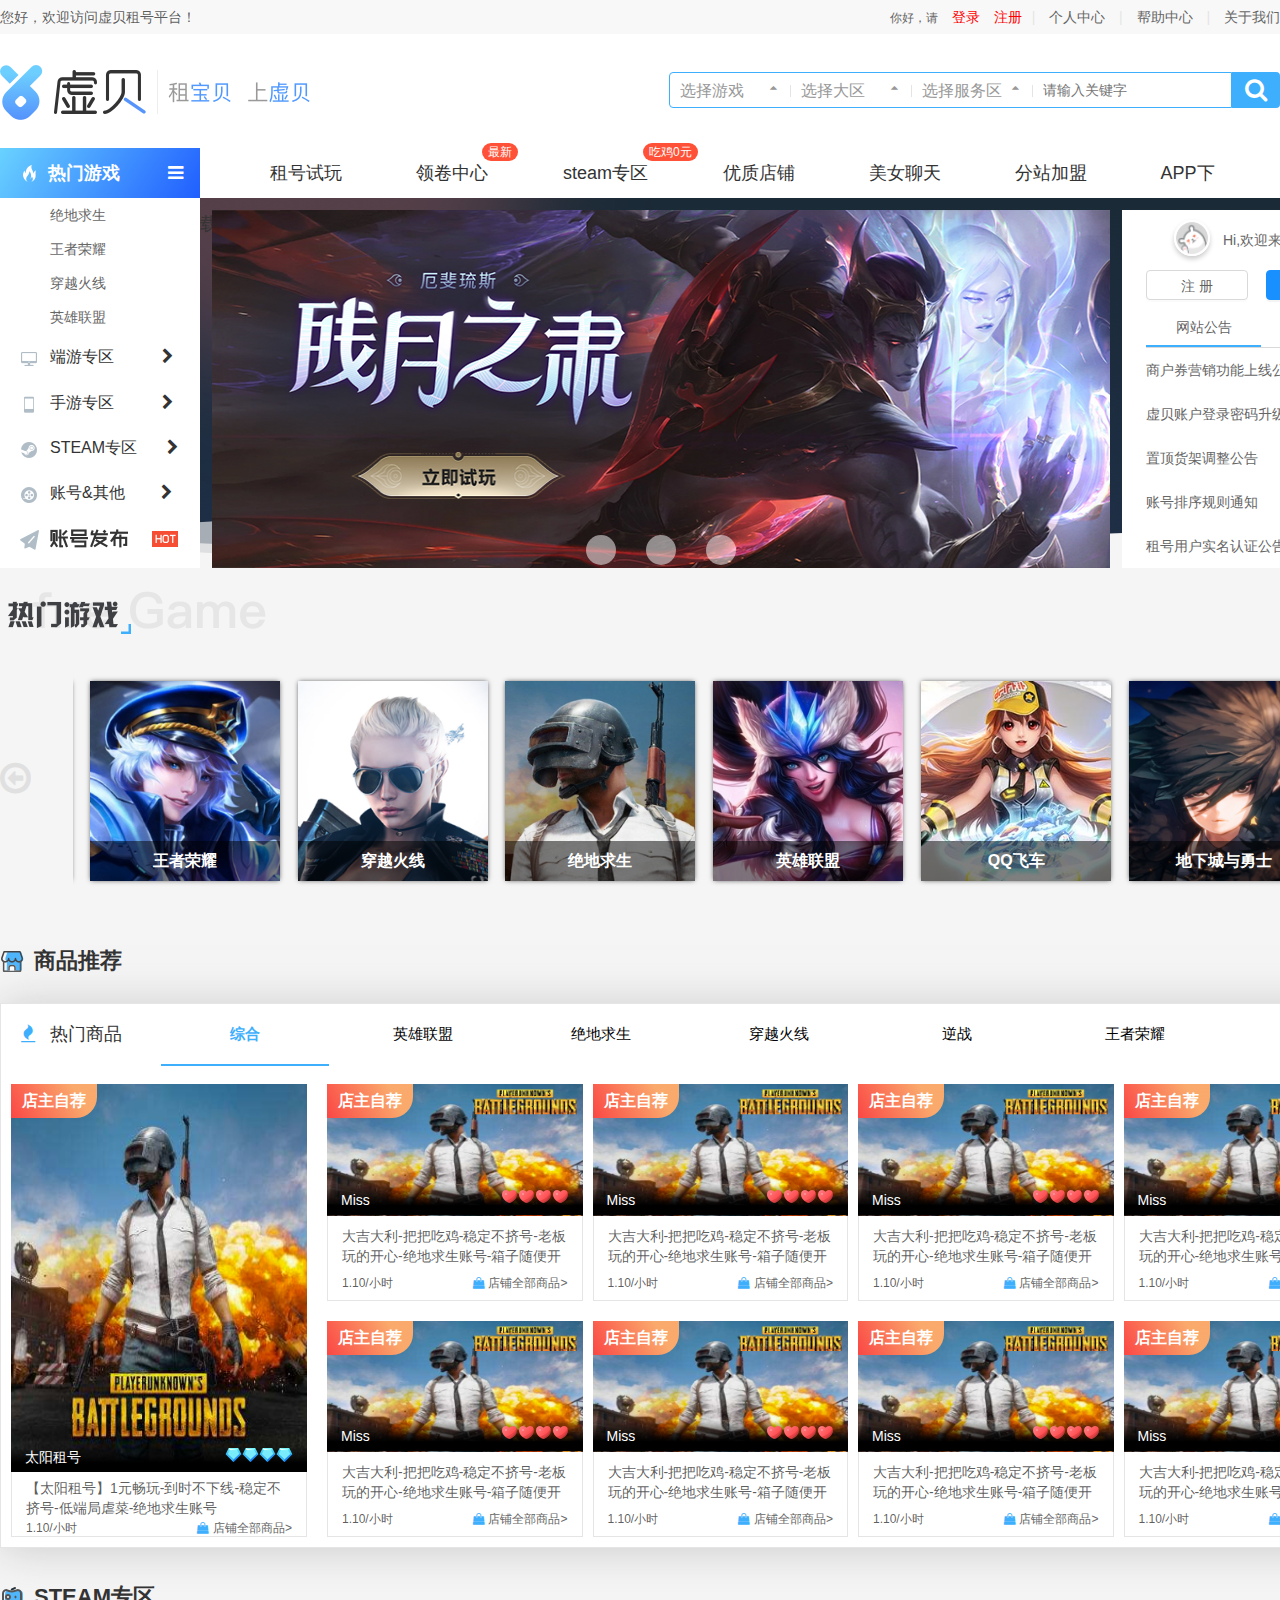
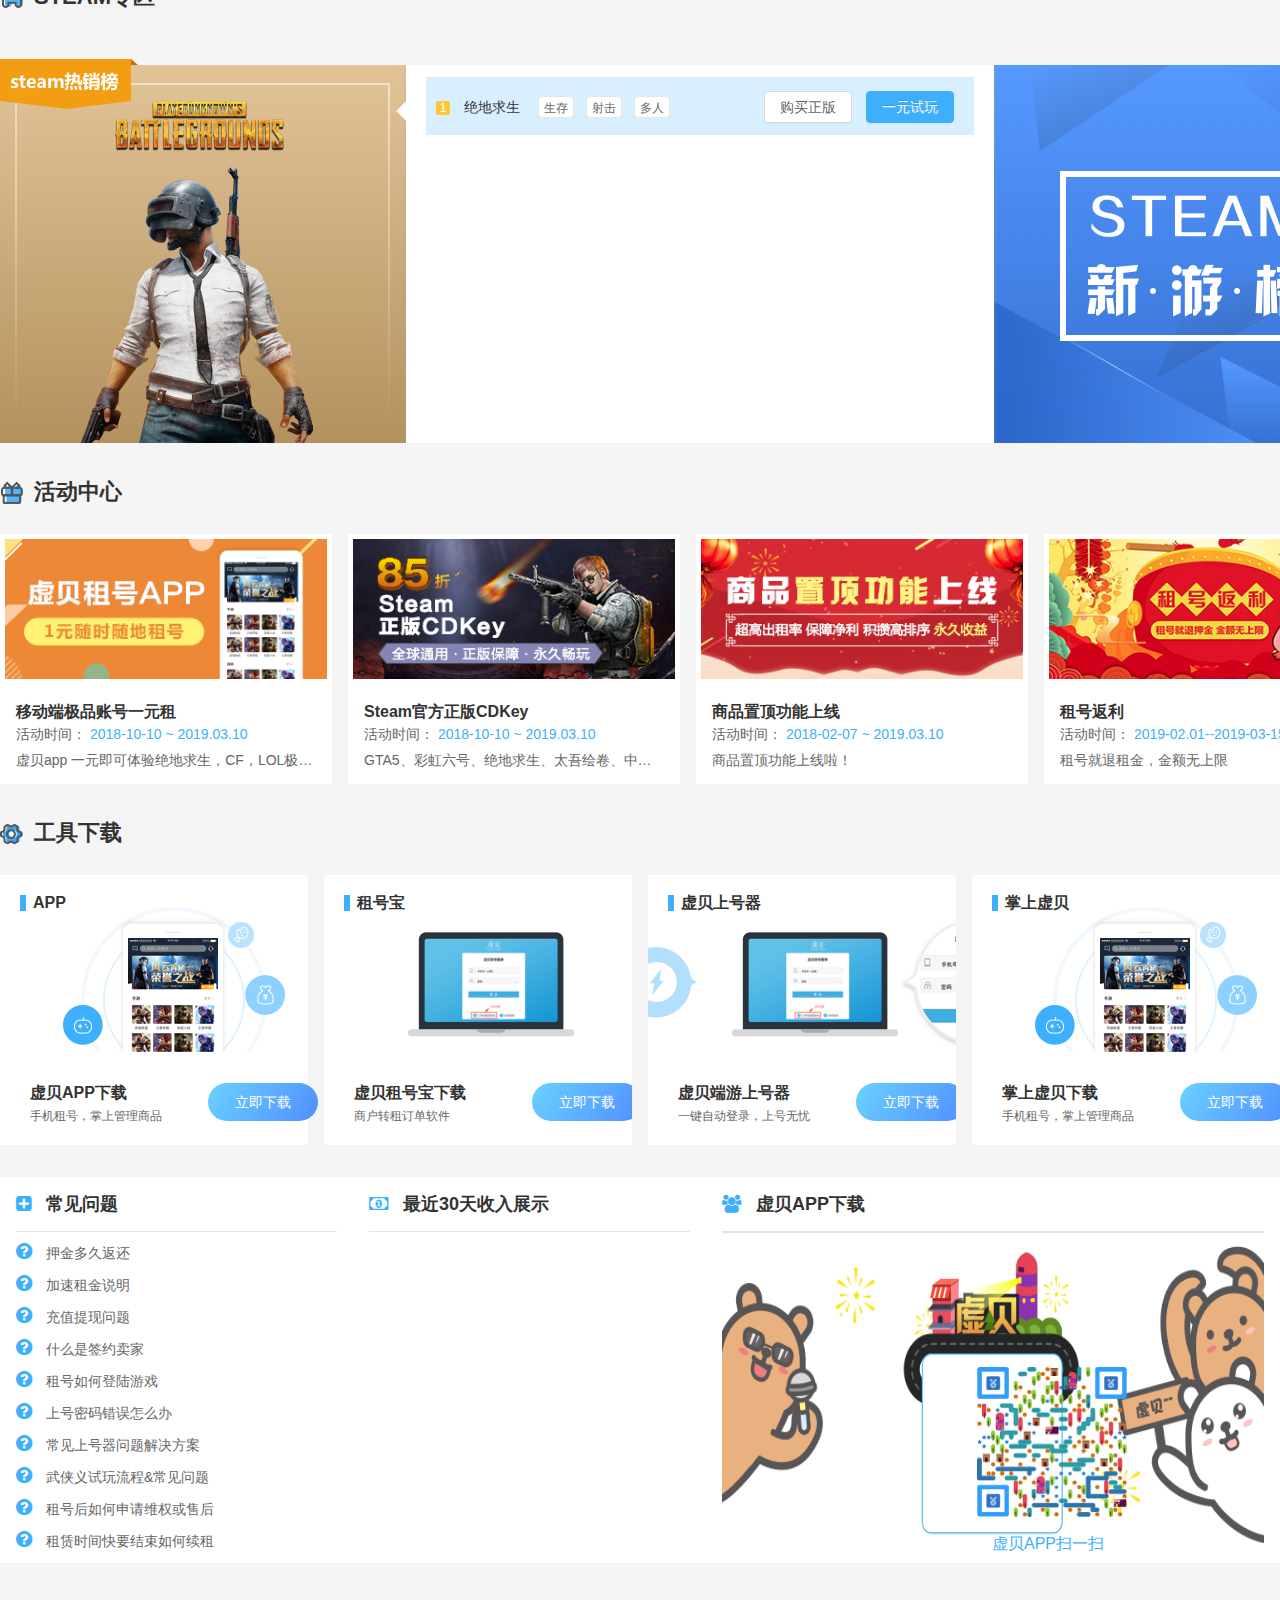
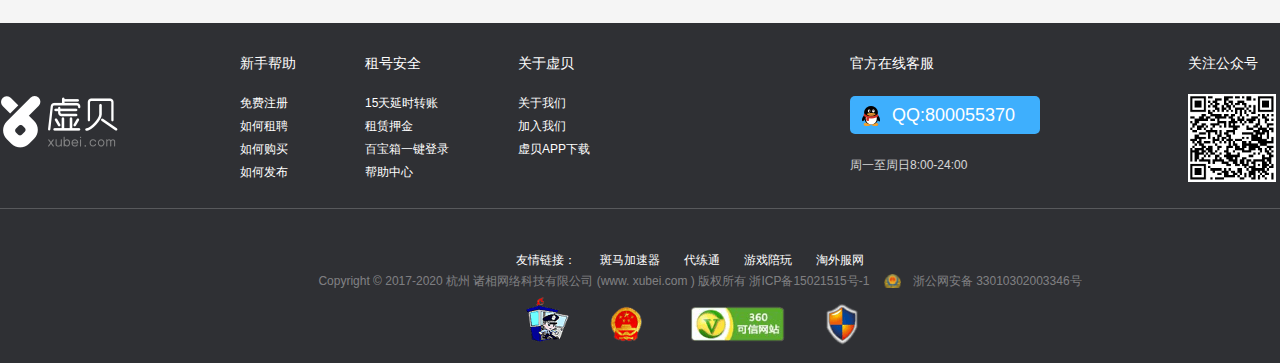
<file: index.html>
<!DOCTYPE html>
<html lang="en">
<head>
    <meta charset="UTF-8">
    <meta name="viewport" content="width=device-width,initial-scale=1.0">
    <meta http-equiv="X-UA-Compatible" content="ie=edge">
    <title>租号平台_租宝贝</title>
    <!--引入主页css-->
    <link rel="stylesheet" href="css/main.css">
    <link rel="stylesheet" href="libs/font-awesome-4.7.0/css/font-awesome.min.css">
</head>
<body>
    <!--网页容器-->
  <div id="container">
      <!--头部区域-->
    <div class="header">
       <div class="top_title">
           <!--信息栏-->
           <div class="title_left"></div>
           <div class="title_center">
             <span class="title_span">
               您好，欢迎访问虚贝租号平台！
             </span>
             <div class="title_header_nav">
                <!--用户登录标识，需要用js去操控-->
               <div class="top_title_login">
                 <span>你好，请</span>
                 <a href="">登录</a>
                 <a href="">注册</a>
               </div>
               <span>|</span> 
               <a href="">个人中心</a>
               <span>|</span>
               <a href="" target="_blank">帮助中心</a>
               <span>|</span>
               <a href="" target="_blank">关于我们</a>
             </div>
           </div>
           <div class="title_right"></div>
       </div>
           <!--搜索栏-->
       <div class="title">
           <div class="title_left"></div>
           <div class="title_center">
             <div class="title_logo">
               <a href=""><img src="images/logoXubei.png"/></a>
             </div>
             <div class="title_search">
               <div class="search_component_container">
                 <div class="search_cc_left">
                   <div class="search_cc_left_select">
                     <span>选择游戏</span>
                     <span class="search_arrow"><i class="fa fa-sort-up"></i></span>
                   </div>
                   <div class="abscissa"></div>
                   <div class="search_cc_left_select no_data">
                     <span>选择大区</span>
                     <span class="search_arrow"><i class="fa fa-sort-up"></i></span>
                   </div>
                   <div class="abscissa"></div>
                   <div class="search_cc_left_select no_data">
                    <span>选择服务区</span>
                    <span class="search_arrow"><i class="fa fa-sort-up"></i></span>
                   </div>
                   <div class="abscissa"></div>
                   <div class="search_cc_left_input">
                     <input type="text" placeholder="请输入关键字" value class="ant_input">
                   </div>
                   <div></div>
                 </div>
                 <div class="search_cc_right">
                   <div><i class="fa fa-search" aria-hidden="true"></i></div>
                 </div> 
               </div>
             </div>
           </div>
           <div class="title_right"></div>
       </div>
    </div>
      <!--主体区域-->
    <div class="home_container">
      <div class="home_container_nav">
        <div class="home_nav_left"></div>
        <div class="home_nav_center">
          <div class="home_nav_center_left">
            <div class="home_hot_game">
              <span>热门游戏</span>
              <span><i class="fa fa-reorder"></i></span>
              <div class="home_hot_game_details">
                <a href="" class="home_hot_game_details_word">穿越火线</a>
              </div>
            </div>
          </div>
          <div class="home_nav_center_right">
            <a href="">租号试玩</a>
            <a href="">领卷中心
              <div class="home_new_mark">最新</div>
            </a>
            <a href="">steam专区
              <div class="home_new_mark" style="left:80px;width:55px;">吃鸡0元</div>
            </a>
            <a href="">优质店铺</a>
            <a href="">美女聊天</a>
            <a href="">分站加盟</a>
            <a href="">APP下载</a>
          </div>
        </div>
        <div class="home_nav_right"></div>
      </div>
      <div class="home_container_banner">
        <div class="home_banner_left"></div>
        <div class="home_banner_center">
          <div class="home_banner_center_left">
            <div>
              <div class="ant_row ant_row_one">
                <a href="">绝地求生</a>
              </div>
              <div class="ant_row ant_row_one">
                <a href="">王者荣耀</a>
              </div>
              <div class="ant_row ant_row_one">
                <a href="">穿越火线</a>
              </div>
              <div class="ant_row ant_row_one">
                <a href="">英雄联盟</a>
              </div>
              <div class="ant_row ant_row_two">
                <span>端游专区</span>
                <span><i class="fa fa-chevron-right"></i></span>
              </div>
              <div class="ant_row ant_row_two" style="padding-left:50px;width:200px;height:45px;line-height:45px;background-image:url('images/phone_icon.png');background-position:20px 16px;background-repeat:no-repeat">
                <span>手游专区</span>
                <span><i class="fa fa-chevron-right"></i></span>
              </div>
              <div class="ant_row ant_row_two" style="padding-left:50px;width:200px;height:45px;line-height:45px;background-image:url('images/steam.png');background-position:20px 16px;background-repeat:no-repeat">
                <span style="margin-right:26px;">STEAM专区</span>
                <span><i class="fa fa-chevron-right"></i></span>
              </div>
              <div class="ant_row ant_row_two" style="padding-left:50px;width:200px;height:45px;line-height:45px;background-image:url('images/movie_icon.png');background-position:20px 16px;background-repeat:no-repeat">
                <span style="margin-right:32px;">账号&其他</span>
                <span><i class="fa fa-chevron-right"></i></span>
              </div>
              <a href="">
                <div class="ant_row ant_row_two" style="padding-left:50px;width:200px;height:45px;line-height:45px;background-image:url('images/publish_icon.png'),url('images/hot_icon.png');background-position:17px 13px,152px 16px;background-repeat:no-repeat no-repeat">
                  <img src="images/zhanghaofabu.png" />
                </div>
              </a>
            </div>
            <div class="home_banner_left_details">
              <div>
                <div style="margin-bottom:20px;"><a class="game_area_style" href="">电信</a></div>
                <div>
                  <a class="game_server_style" href="">浙江一区</a>
                </div>
              </div> 
              <div>
                <a class="game_phone_pc_style" href="">影视专区</a>
              </div>
              <div>
                <a class="game_phone_pc_style" href="">乐视会员</a>
              </div>
              <div>
                <div class="ant_row">
                  <div style="padding:0px 15px 15px 40px" class="ant_col ant_col_12">
                   <div class="steam_hot_title">
                     <span style="font-size:14px;color:#666666;font-weight:bold;margin-right:14px;">热门游戏</span>
                     <span style="font-size:14px;color:#999999;margin-right:154px;">steam游戏玩家推荐排行榜</span>
                     <a href="">
                       <span style="font-size:12px;color:#999999;margin-right:5px;">更多</span>
                       <span style="font-size:12px;color:#999999;"><!--一个图标--></span>
                     </a>
                   </div>
                   <div class="steam_hot_details_box">
                     <div class="steam_hot_details" style="height:32px;">
                       <span>绝地求生</span>
                       <span>全球玩家3500万</span>
                       <a href="" style="float:right;">
                        <span style="font-size: 12px; color: rgb(153, 153, 153); margin-right: 5px;">试玩</span>
                       </a>
                       <a href="">
                         <div>
                           <img src="images/steam01.jpg"  class="steam_hot_image" style="height:0px;"/>
                         </div>
                       </a>
                     </div>
                     <div class="steam_hot_details" style="height:120px;"></div>
                   </div>
                  </div>
                  <div style="padding:0px 40px 15px 15px" class="ant_col ant_col_12"></div>
                </div>
              </div>
            </div>
          </div>
          <div class="home_banner_center_center">
            <div class="home_banner_container">
              <a href=""><img src="images/centerbanner01.jpg"></a>
              <a href=""><img src="images/centerbanner02.jpg"></a>
              <a href=""><img src="images/centerbanner03.jpg"></a>
              <div class="banner_arrow_cont">
                 <div></div>
                 <div></div>
                 <div></div>
              </div> 
            </div>
          </div>
          <div class="home_banner_center_right">
            <div class="home_login_box_header">
              <img src="images/login_logo.png" class="home_login_box_logo" />
              <span>Hi,欢迎来到<!-- -->虚贝<!-- -->!</span>
            </div>
            <div>
              <div style="height:30px;">
                <a style="width:102px;height:30px;margin-right:14px;line-height:30px;" href="" class="ant_btn_new"><span>注 册</span></a>
                <a style="width:102px;height:30px;line-height:30px;" href="" class="ant_btn_new ant_btn_primary_new"><span>登 录</span></a>
              </div>
            </div>
            <div class="home_banner_center_right_footer">
                <div class="home_banner_center_right_footer_cont">
                  <div class="cont_top">
                    <div class="cont_top_left select_active">
                      <span>网站公告</span>
                    </div>
                    <div class="cont_top_right">
                      <span>最新活动</span>
                    </div>
                  </div>
                  <div class="cont_footer">
                     <div><a href="">商户券营销功能上线公告</a></div>
                     <div><a href="">虚贝账户登录密码升级维护公告</a></div>
                     <div><a href="">置顶货架调整公告</a></div>
                     <div><a href="">账号排序规则通知</a></div>
                     <div><a href="">租号用户实名认证公告</a></div>
                  </div>
                </div>
            </div>
          </div>
        </div>
        <div class="home_banner_right"></div>
      </div>
      <div class="home_container_free">
        <div class="home_free_left"></div>
        <div class="home_free_center">
          <div class="home_free_center_container">
            <div class="home_free_arrow_left">
              <i class="fa fa-arrow-circle-o-left" aria-hidden="true"></i>
            </div>
            <div class="home_free_arrow_right">
              <i class="fa fa-arrow-circle-o-right" aria-hidden="true"></i>
            </div>
            <div class="home_free_images">
              <div class="home_free_images_position">
                <div class="home_free_images_inner">
                   <div class="home_free_images_inner_box">
                     <img src="images/free_inner01.jpg" class="images_normal_style"/>
                     <div class="modal_black_button">
                       <a href="" target="_blank">
                         <button type="button" class="ant_btn home_free_images_inner_box_button_style ant_btn_primary">
                           <span>立即试玩</span>
                         </button>
                       </a>
                     </div>
                     <div class="modal_black_title">QQ飞车</div>   
                   </div>
                   <div class="home_free_images_inner_box">
                    <img src="images/free_inner02.png" class="images_normal_style"/>
                    <div class="modal_black_button">
                      <a href="" target="_blank">
                        <button type="button" class="ant_btn home_free_images_inner_box_button_style ant_btn_primary">
                          <span>立即试玩</span>
                        </button>
                      </a>
                    </div>
                    <div class="modal_black_title">地下城与勇士</div>   
                  </div>
                  <div class="home_free_images_inner_box">
                    <img src="images/free_inner03.jpg" class="images_normal_style"/>
                    <div class="modal_black_button">
                      <a href="" target="_blank">
                        <button type="button" class="ant_btn home_free_images_inner_box_button_style ant_btn_primary">
                          <span>立即试玩</span>
                        </button>
                      </a>
                    </div>
                    <div class="modal_black_title">守望先锋</div>   
                  </div>
                  <div class="home_free_images_inner_box">
                    <img src="images/free_inner04.png" class="images_normal_style"/>
                    <div class="modal_black_button">
                      <a href="" target="_blank">
                        <button type="button" class="ant_btn home_free_images_inner_box_button_style ant_btn_primary">
                          <span>立即试玩</span>
                        </button>
                      </a>
                    </div>
                    <div class="modal_black_title">王者荣耀</div>   
                  </div>
                  <div class="home_free_images_inner_box">
                    <img src="images/free_inner05.png" class="images_normal_style"/>
                    <div class="modal_black_button">
                      <a href="" target="_blank">
                        <button type="button" class="ant_btn home_free_images_inner_box_button_style ant_btn_primary">
                          <span>立即试玩</span>
                        </button>
                      </a>
                    </div>
                    <div class="modal_black_title">穿越火线</div>   
                  </div>
                  <div class="home_free_images_inner_box">
                    <img src="images/free_inner06.png" class="images_normal_style"/>
                    <div class="modal_black_button">
                      <a href="" target="_blank">
                        <button type="button" class="ant_btn home_free_images_inner_box_button_style ant_btn_primary">
                          <span>立即试玩</span>
                        </button>
                      </a>
                    </div>
                    <div class="modal_black_title">绝地求生</div>   
                  </div>
                  <div class="home_free_images_inner_box">
                    <img src="images/free_inner07.png" class="images_normal_style"/>
                    <div class="modal_black_button">
                      <a href="" target="_blank">
                        <button type="button" class="ant_btn home_free_images_inner_box_button_style ant_btn_primary">
                          <span>立即试玩</span>
                        </button>
                      </a>
                    </div>
                    <div class="modal_black_title">英雄联盟</div>   
                  </div>
                  <div class="home_free_images_inner_box">
                    <img src="images/free_inner01.jpg" class="images_normal_style"/>
                    <div class="modal_black_button">
                      <a href="" target="_blank">
                        <button type="button" class="ant_btn home_free_images_inner_box_button_style ant_btn_primary">
                          <span>立即试玩</span>
                        </button>
                      </a>
                    </div>
                    <div class="modal_black_title">QQ飞车</div>   
                  </div>
                  <div class="home_free_images_inner_box">
                   <img src="images/free_inner02.png" class="images_normal_style"/>
                   <div class="modal_black_button">
                     <a href="" target="_blank">
                       <button type="button" class="ant_btn home_free_images_inner_box_button_style ant_btn_primary">
                         <span>立即试玩</span>
                       </button>
                     </a>
                   </div>
                   <div class="modal_black_title">地下城与勇士</div>   
                 </div>
                 <div class="home_free_images_inner_box">
                   <img src="images/free_inner03.jpg" class="images_normal_style"/>
                   <div class="modal_black_button">
                     <a href="" target="_blank">
                       <button type="button" class="ant_btn home_free_images_inner_box_button_style ant_btn_primary">
                         <span>立即试玩</span>
                       </button>
                     </a>
                   </div>
                   <div class="modal_black_title">守望先锋</div>   
                 </div>
                 <div class="home_free_images_inner_box">
                   <img src="images/free_inner04.png" class="images_normal_style"/>
                   <div class="modal_black_button">
                     <a href="" target="_blank">
                       <button type="button" class="ant_btn home_free_images_inner_box_button_style ant_btn_primary">
                         <span>立即试玩</span>
                       </button>
                     </a>
                   </div>
                   <div class="modal_black_title">王者荣耀</div>   
                 </div>
                 <div class="home_free_images_inner_box">
                   <img src="images/free_inner05.png" class="images_normal_style"/>
                   <div class="modal_black_button">
                     <a href="" target="_blank">
                       <button type="button" class="ant_btn home_free_images_inner_box_button_style ant_btn_primary">
                         <span>立即试玩</span>
                       </button>
                     </a>
                   </div>
                   <div class="modal_black_title">穿越火线</div>   
                 </div>
                 <div class="home_free_images_inner_box">
                   <img src="images/free_inner06.png" class="images_normal_style"/>
                   <div class="modal_black_button">
                     <a href="" target="_blank">
                       <button type="button" class="ant_btn home_free_images_inner_box_button_style ant_btn_primary">
                         <span>立即试玩</span>
                       </button>
                     </a>
                   </div>
                   <div class="modal_black_title">绝地求生</div>   
                 </div>
                 <div class="home_free_images_inner_box">
                   <img src="images/free_inner07.png" class="images_normal_style"/>
                   <div class="modal_black_button">
                     <a href="" target="_blank">
                       <button type="button" class="ant_btn home_free_images_inner_box_button_style ant_btn_primary">
                         <span>立即试玩</span>
                       </button>
                     </a>
                   </div>
                   <div class="modal_black_title">英雄联盟</div>   
                 </div>
                 <div class="home_free_images_inner_box">
                  <img src="images/free_inner01.jpg" class="images_normal_style"/>
                  <div class="modal_black_button">
                    <a href="" target="_blank">
                      <button type="button" class="ant_btn home_free_images_inner_box_button_style ant_btn_primary">
                        <span>立即试玩</span>
                      </button>
                    </a>
                  </div>
                  <div class="modal_black_title">QQ飞车</div>   
                </div>
                <div class="home_free_images_inner_box">
                 <img src="images/free_inner02.png" class="images_normal_style"/>
                 <div class="modal_black_button">
                   <a href="" target="_blank">
                     <button type="button" class="ant_btn home_free_images_inner_box_button_style ant_btn_primary">
                       <span>立即试玩</span>
                     </button>
                   </a>
                 </div>
                 <div class="modal_black_title">地下城与勇士</div>   
               </div>
               <div class="home_free_images_inner_box">
                 <img src="images/free_inner03.jpg" class="images_normal_style"/>
                 <div class="modal_black_button">
                   <a href="" target="_blank">
                     <button type="button" class="ant_btn home_free_images_inner_box_button_style ant_btn_primary">
                       <span>立即试玩</span>
                     </button>
                   </a>
                 </div>
                 <div class="modal_black_title">守望先锋</div>   
               </div>
               <div class="home_free_images_inner_box">
                 <img src="images/free_inner04.png" class="images_normal_style"/>
                 <div class="modal_black_button">
                   <a href="" target="_blank">
                     <button type="button" class="ant_btn home_free_images_inner_box_button_style ant_btn_primary">
                       <span>立即试玩</span>
                     </button>
                   </a>
                 </div>
                 <div class="modal_black_title">王者荣耀</div>   
               </div>
               <div class="home_free_images_inner_box">
                 <img src="images/free_inner05.png" class="images_normal_style"/>
                 <div class="modal_black_button">
                   <a href="" target="_blank">
                     <button type="button" class="ant_btn home_free_images_inner_box_button_style ant_btn_primary">
                       <span>立即试玩</span>
                     </button>
                   </a>
                 </div>
                 <div class="modal_black_title">穿越火线</div>   
               </div>
               <div class="home_free_images_inner_box">
                 <img src="images/free_inner06.png" class="images_normal_style"/>
                 <div class="modal_black_button">
                   <a href="" target="_blank">
                     <button type="button" class="ant_btn home_free_images_inner_box_button_style ant_btn_primary">
                       <span>立即试玩</span>
                     </button>
                   </a>
                 </div>
                 <div class="modal_black_title">绝地求生</div>   
               </div>
               <div class="home_free_images_inner_box">
                 <img src="images/free_inner07.png" class="images_normal_style"/>
                 <div class="modal_black_button">
                   <a href="" target="_blank">
                     <button type="button" class="ant_btn home_free_images_inner_box_button_style ant_btn_primary">
                       <span>立即试玩</span>
                     </button>
                   </a>
                 </div>
                 <div class="modal_black_title">英雄联盟</div>   
               </div>
               <div class="home_free_images_inner_box">
                <img src="images/free_inner01.jpg" class="images_normal_style"/>
                <div class="modal_black_button">
                  <a href="" target="_blank">
                    <button type="button" class="ant_btn home_free_images_inner_box_button_style ant_btn_primary">
                      <span>立即试玩</span>
                    </button>
                  </a>
                </div>
                <div class="modal_black_title">QQ飞车</div>   
              </div>
              <div class="home_free_images_inner_box">
               <img src="images/free_inner02.png" class="images_normal_style"/>
               <div class="modal_black_button">
                 <a href="" target="_blank">
                   <button type="button" class="ant_btn home_free_images_inner_box_button_style ant_btn_primary">
                     <span>立即试玩</span>
                   </button>
                 </a>
               </div>
               <div class="modal_black_title">地下城与勇士</div>   
             </div>
             <div class="home_free_images_inner_box">
               <img src="images/free_inner03.jpg" class="images_normal_style"/>
               <div class="modal_black_button">
                 <a href="" target="_blank">
                   <button type="button" class="ant_btn home_free_images_inner_box_button_style ant_btn_primary">
                     <span>立即试玩</span>
                   </button>
                 </a>
               </div>
               <div class="modal_black_title">守望先锋</div>   
             </div>
             <div class="home_free_images_inner_box">
               <img src="images/free_inner04.png" class="images_normal_style"/>
               <div class="modal_black_button">
                 <a href="" target="_blank">
                   <button type="button" class="ant_btn home_free_images_inner_box_button_style ant_btn_primary">
                     <span>立即试玩</span>
                   </button>
                 </a>
               </div>
               <div class="modal_black_title">王者荣耀</div>   
             </div>
             <div class="home_free_images_inner_box">
               <img src="images/free_inner05.png" class="images_normal_style"/>
               <div class="modal_black_button">
                 <a href="" target="_blank">
                   <button type="button" class="ant_btn home_free_images_inner_box_button_style ant_btn_primary">
                     <span>立即试玩</span>
                   </button>
                 </a>
               </div>
               <div class="modal_black_title">穿越火线</div>   
             </div>
             <div class="home_free_images_inner_box">
               <img src="images/free_inner06.png" class="images_normal_style"/>
               <div class="modal_black_button">
                 <a href="" target="_blank">
                   <button type="button" class="ant_btn home_free_images_inner_box_button_style ant_btn_primary">
                     <span>立即试玩</span>
                   </button>
                 </a>
               </div>
               <div class="modal_black_title">绝地求生</div>   
             </div>
             <div class="home_free_images_inner_box">
               <img src="images/free_inner07.png" class="images_normal_style"/>
               <div class="modal_black_button">
                 <a href="" target="_blank">
                   <button type="button" class="ant_btn home_free_images_inner_box_button_style ant_btn_primary">
                     <span>立即试玩</span>
                   </button>
                 </a>
               </div>
               <div class="modal_black_title">英雄联盟</div>   
             </div>
             <div class="home_free_images_inner_box">
              <img src="images/free_inner01.jpg" class="images_normal_style"/>
              <div class="modal_black_button">
                <a href="" target="_blank">
                  <button type="button" class="ant_btn home_free_images_inner_box_button_style ant_btn_primary">
                    <span>立即试玩</span>
                  </button>
                </a>
              </div>
              <div class="modal_black_title">QQ飞车</div>   
            </div>
            <div class="home_free_images_inner_box">
             <img src="images/free_inner02.png" class="images_normal_style"/>
             <div class="modal_black_button">
               <a href="" target="_blank">
                 <button type="button" class="ant_btn home_free_images_inner_box_button_style ant_btn_primary">
                   <span>立即试玩</span>
                 </button>
               </a>
             </div>
             <div class="modal_black_title">地下城与勇士</div>   
           </div>
           <div class="home_free_images_inner_box">
             <img src="images/free_inner03.jpg" class="images_normal_style"/>
             <div class="modal_black_button">
               <a href="" target="_blank">
                 <button type="button" class="ant_btn home_free_images_inner_box_button_style ant_btn_primary">
                   <span>立即试玩</span>
                 </button>
               </a>
             </div>
             <div class="modal_black_title">守望先锋</div>   
           </div>
           <div class="home_free_images_inner_box">
             <img src="images/free_inner04.png" class="images_normal_style"/>
             <div class="modal_black_button">
               <a href="" target="_blank">
                 <button type="button" class="ant_btn home_free_images_inner_box_button_style ant_btn_primary">
                   <span>立即试玩</span>
                 </button>
               </a>
             </div>
             <div class="modal_black_title">王者荣耀</div>   
           </div>
           <div class="home_free_images_inner_box">
             <img src="images/free_inner05.png" class="images_normal_style"/>
             <div class="modal_black_button">
               <a href="" target="_blank">
                 <button type="button" class="ant_btn home_free_images_inner_box_button_style ant_btn_primary">
                   <span>立即试玩</span>
                 </button>
               </a>
             </div>
             <div class="modal_black_title">穿越火线</div>   
           </div>
           <div class="home_free_images_inner_box">
             <img src="images/free_inner06.png" class="images_normal_style"/>
             <div class="modal_black_button">
               <a href="" target="_blank">
                 <button type="button" class="ant_btn home_free_images_inner_box_button_style ant_btn_primary">
                   <span>立即试玩</span>
                 </button>
               </a>
             </div>
             <div class="modal_black_title">绝地求生</div>   
           </div>
           <div class="home_free_images_inner_box">
             <img src="images/free_inner07.png" class="images_normal_style"/>
             <div class="modal_black_button">
               <a href="" target="_blank">
                 <button type="button" class="ant_btn home_free_images_inner_box_button_style ant_btn_primary">
                   <span>立即试玩</span>
                 </button>
               </a>
             </div>
             <div class="modal_black_title">英雄联盟</div>   
           </div>
                </div>
              </div>
            </div>
          </div>
        </div>
        <div class="home_free_right"></div>
      </div>
      <div class="home_goods_recommend">
        <div class="home_recommend_left"></div>
        <div class="home_recommend_center">
          <div class="ant_row ant_row_update">
            <div class="ant_col">
              <div class="recommend_title">商品推荐</div>
            </div>
          </div>
          <div class="ant_row">
            <div class="recommend_details">
              <div class="recommend_hot_goods">
                <i class="fa fa-fire recommend_icon" aria-hidden="true"></i>
                <span>热门商品</span>
              </div>
              <div class="ant_line">
               <ul>
                 <li class="ant_line_active">综合</li>
                 <li>英雄联盟</li>
                 <li>绝地求生</li>
                 <li>穿越火线</li>
                 <li>逆战</li>
                 <li>王者荣耀</li>
                 <li>QQ飞车</li>
               </ul>
              </div>
              <div class="ant_content">
                  <div class="ant_content_left">
                    <div class="ant_content_left_cont">
                      <div class="recommend_goods_one_images">店主自荐</div>
                      <div class="goods_one_header">
                        <a href="" target="_blank">
                          <img src="images/goodsheader.png">
                        </a>
                        <div class="goods_one_header_title">
                          <span class="goods_one_name">太阳租号</span>
                          <span class="goods_one_icon">
                            <span class="goods_one_icon_content"></span>
                          </span>
                        </div>
                      </div>
                      <div class="goods_one_footer">
                        <div class="ant_row">
                          <span class="goods_one_footer_span">【太阳租号】1元畅玩-到时不下线-稳定不挤号-低端局虐菜-绝地求生账号</span>
                        </div>
                        <div class="ant_row">
                          <div class="goods_one_footer_span_footer">
                            <div class="goods_one_footer_span_one">
                              <span>1.10/小时</span>
                            </div>
                            <div class="goods_one_footer_span_two">
                              <span>
                                <i class="fa fa-shopping-bag goods_shop_icon" aria-hidden="true"></i> 
                                <a href="">店铺全部商品></a>
                              </span>
                            </div>
                          </div>
                        </div>
                      </div>
                    </div>
                  </div><!--
               --><div class="ant_content_right">
                    <div class="ant_content_right_cont">
                      <div>
                        <div class="recommend_goods_other_images">店主自荐</div>
                        <div class="goods_other_header">
                          <a href=""><img src="images/goods01.png"></a>
                          <div class="goods_other_header_title">
                            <span class="goods_other_name">Miss</span>
                          <span class="goods_other_icon">
                            <span class="goods_other_icon_content"></span>
                          </span>
                          </div>
                        </div>
                        <div class="goods_other_footer">
                          <div class="ant_row">
                            <span class="goods_other_footer_span">大吉大利-把把吃鸡-稳定不挤号-老板玩的开心-绝地求生账号-箱子随便开</span>
                          </div>
                          <div class="ant_row">
                            <div class="goods_other_footer_span_footer">
                              <div class="goods_other_footer_span_one">
                                <span>1.10/小时</span>
                              </div>
                              <div class="goods_other_footer_span_two">
                                <span>
                                  <i class="fa fa-shopping-bag goods_shop_icon" aria-hidden="true"></i> 
                                  <a href="">店铺全部商品></a>
                                </span>
                              </div>
                            </div>
                          </div>
                        </div>
                      </div>
                      <div>
                        <div class="recommend_goods_other_images">店主自荐</div>
                        <div class="goods_other_header">
                          <a href=""><img src="images/goods01.png"></a>
                          <div class="goods_other_header_title">
                            <span class="goods_other_name">Miss</span>
                          <span class="goods_other_icon">
                            <span class="goods_other_icon_content"></span>
                          </span>
                          </div>
                        </div>
                        <div class="goods_other_footer">
                          <div class="ant_row">
                            <span class="goods_other_footer_span">大吉大利-把把吃鸡-稳定不挤号-老板玩的开心-绝地求生账号-箱子随便开</span>
                          </div>
                          <div class="ant_row">
                            <div class="goods_other_footer_span_footer">
                              <div class="goods_other_footer_span_one">
                                <span>1.10/小时</span>
                              </div>
                              <div class="goods_other_footer_span_two">
                                <span>
                                  <i class="fa fa-shopping-bag goods_shop_icon" aria-hidden="true"></i> 
                                  <a href="">店铺全部商品></a>
                                </span>
                              </div>
                            </div>
                          </div>
                        </div>
                      </div>
                      <div>
                        <div class="recommend_goods_other_images">店主自荐</div>
                        <div class="goods_other_header">
                          <a href=""><img src="images/goods01.png"></a>
                          <div class="goods_other_header_title">
                            <span class="goods_other_name">Miss</span>
                          <span class="goods_other_icon">
                            <span class="goods_other_icon_content"></span>
                          </span>
                          </div>
                        </div>
                        <div class="goods_other_footer">
                          <div class="ant_row">
                            <span class="goods_other_footer_span">大吉大利-把把吃鸡-稳定不挤号-老板玩的开心-绝地求生账号-箱子随便开</span>
                          </div>
                          <div class="ant_row">
                            <div class="goods_other_footer_span_footer">
                              <div class="goods_other_footer_span_one">
                                <span>1.10/小时</span>
                              </div>
                              <div class="goods_other_footer_span_two">
                                <span>
                                  <i class="fa fa-shopping-bag goods_shop_icon" aria-hidden="true"></i> 
                                  <a href="">店铺全部商品></a>
                                </span>
                              </div>
                            </div>
                          </div>
                        </div>
                      </div>
                      <div>
                        <div class="recommend_goods_other_images">店主自荐</div>
                        <div class="goods_other_header">
                          <a href=""><img src="images/goods01.png"></a>
                          <div class="goods_other_header_title">
                            <span class="goods_other_name">Miss</span>
                          <span class="goods_other_icon">
                            <span class="goods_other_icon_content"></span>
                          </span>
                          </div>
                        </div>
                        <div class="goods_other_footer">
                          <div class="ant_row">
                            <span class="goods_other_footer_span">大吉大利-把把吃鸡-稳定不挤号-老板玩的开心-绝地求生账号-箱子随便开</span>
                          </div>
                          <div class="ant_row">
                            <div class="goods_other_footer_span_footer">
                              <div class="goods_other_footer_span_one">
                                <span>1.10/小时</span>
                              </div>
                              <div class="goods_other_footer_span_two">
                                <span>
                                  <i class="fa fa-shopping-bag goods_shop_icon" aria-hidden="true"></i> 
                                  <a href="">店铺全部商品></a>
                                </span>
                              </div>
                            </div>
                          </div>
                        </div>
                      </div>
                      <div>
                        <div class="recommend_goods_other_images">店主自荐</div>
                        <div class="goods_other_header">
                          <a href=""><img src="images/goods01.png"></a>
                          <div class="goods_other_header_title">
                            <span class="goods_other_name">Miss</span>
                          <span class="goods_other_icon">
                            <span class="goods_other_icon_content"></span>
                          </span>
                          </div>
                        </div>
                        <div class="goods_other_footer">
                          <div class="ant_row">
                            <span class="goods_other_footer_span">大吉大利-把把吃鸡-稳定不挤号-老板玩的开心-绝地求生账号-箱子随便开</span>
                          </div>
                          <div class="ant_row">
                            <div class="goods_other_footer_span_footer">
                              <div class="goods_other_footer_span_one">
                                <span>1.10/小时</span>
                              </div>
                              <div class="goods_other_footer_span_two">
                                <span>
                                  <i class="fa fa-shopping-bag goods_shop_icon" aria-hidden="true"></i> 
                                  <a href="">店铺全部商品></a>
                                </span>
                              </div>
                            </div>
                          </div>
                        </div>
                      </div>
                      <div>
                        <div class="recommend_goods_other_images">店主自荐</div>
                        <div class="goods_other_header">
                          <a href=""><img src="images/goods01.png"></a>
                          <div class="goods_other_header_title">
                            <span class="goods_other_name">Miss</span>
                          <span class="goods_other_icon">
                            <span class="goods_other_icon_content"></span>
                          </span>
                          </div>
                        </div>
                        <div class="goods_other_footer">
                          <div class="ant_row">
                            <span class="goods_other_footer_span">大吉大利-把把吃鸡-稳定不挤号-老板玩的开心-绝地求生账号-箱子随便开</span>
                          </div>
                          <div class="ant_row">
                            <div class="goods_other_footer_span_footer">
                              <div class="goods_other_footer_span_one">
                                <span>1.10/小时</span>
                              </div>
                              <div class="goods_other_footer_span_two">
                                <span>
                                  <i class="fa fa-shopping-bag goods_shop_icon" aria-hidden="true"></i> 
                                  <a href="">店铺全部商品></a>
                                </span>
                              </div>
                            </div>
                          </div>
                        </div>
                      </div>
                      <div>
                        <div class="recommend_goods_other_images">店主自荐</div>
                        <div class="goods_other_header">
                          <a href=""><img src="images/goods01.png"></a>
                          <div class="goods_other_header_title">
                            <span class="goods_other_name">Miss</span>
                          <span class="goods_other_icon">
                            <span class="goods_other_icon_content"></span>
                          </span>
                          </div>
                        </div>
                        <div class="goods_other_footer">
                          <div class="ant_row">
                            <span class="goods_other_footer_span">大吉大利-把把吃鸡-稳定不挤号-老板玩的开心-绝地求生账号-箱子随便开</span>
                          </div>
                          <div class="ant_row">
                            <div class="goods_other_footer_span_footer">
                              <div class="goods_other_footer_span_one">
                                <span>1.10/小时</span>
                              </div>
                              <div class="goods_other_footer_span_two">
                                <span>
                                  <i class="fa fa-shopping-bag goods_shop_icon" aria-hidden="true"></i> 
                                  <a href="">店铺全部商品></a>
                                </span>
                              </div>
                            </div>
                          </div>
                        </div>
                      </div>
                      <div>
                        <div class="recommend_goods_other_images">店主自荐</div>
                        <div class="goods_other_header">
                          <a href=""><img src="images/goods01.png"></a>
                          <div class="goods_other_header_title">
                            <span class="goods_other_name">Miss</span>
                          <span class="goods_other_icon">
                            <span class="goods_other_icon_content"></span>
                          </span>
                          </div>
                        </div>
                        <div class="goods_other_footer">
                          <div class="ant_row">
                            <span class="goods_other_footer_span">大吉大利-把把吃鸡-稳定不挤号-老板玩的开心-绝地求生账号-箱子随便开</span>
                          </div>
                          <div class="ant_row">
                            <div class="goods_other_footer_span_footer">
                              <div class="goods_other_footer_span_one">
                                <span>1.10/小时</span>
                              </div>
                              <div class="goods_other_footer_span_two">
                                <span>
                                  <i class="fa fa-shopping-bag goods_shop_icon" aria-hidden="true"></i> 
                                  <a href="">店铺全部商品></a>
                                </span>
                              </div>
                            </div>
                          </div>
                        </div>
                      </div>
                    </div>
                  </div>
              </div>
            </div>
          </div>
        </div>
        <div class="home_recommend_right"></div>
      </div>
      <div class="home_goods_steam">
        <div class="home_steam_left"></div>
        <div class="home_steam_center">
          <div class="ant_row ant_row_update">
            <div class="ant_col">
              <div class="steam_title">STEAM专区</div>
            </div>
          </div>
          <div class="ant_row">
            <div class="steam_details">
              <div class="steam_new_game"></div>
              <div class="steam_hot_game">
                <div>
                  <div class="steam_hot_game_details">
                    <div class="ant_row">
                      <div class="ant_col ant_col_24">
                        <div class="hot_game_select hot_game_select_active">
                          <div class="hot_game_arrow"></div>
                          <span class="hot_game_number">1</span>
                          <span class="hot_game_name">绝地求生</span>
                          <span class="hot_game_select_remark">生存</span>
                          <span class="hot_game_select_remark">射击</span>
                          <span class="hot_game_select_remark">多人</span>
                          <div class="hot_game_button">
                            <a href="" class="ant_btn">
                              <span>购买正版</span>
                            </a>
                            <a href="" class="ant_btn ant_btn_primary">
                              <span>一元试玩</span>
                            </a>
                          </div>
                        </div>
                      </div>
                    </div>
                  </div>
                </div>
              </div>
            </div>
          </div>
        </div>
        <div class="home_steam_right"></div>
      </div>
      <div class="home_goods_activity">
        <div class="home_activity_left"></div>
        <div class="home_activity_center">
          <div class="ant_row ant_row_update">
            <div class="ant_col">
              <div class="activity_title">活动中心</div>
            </div>
          </div>
          <div class="ant_row">
            <div class="activity_details">
              <div class="activity_details_card">
                <a href="" target="_blank"><img src="images/activity01.png"></a>
                <div>
                  <div class="ant_row"><span class="activity_span_one">移动端极品账号一元租</span></div>
                  <div class="ant_row">
                    <span class="activity_span_two">活动时间：</span>
                    <span class="activity_span_three">2018-10-10 ~ 2019.03.10</span>
                  </div>
                  <div class="ant_row"><span class="activity_span_four">虚贝app 一元即可体验绝地求生，CF，LOL极品账号</span></div>
                </div>
              </div>
              <div class="activity_details_card">
                <a href="" target="_blank"><img src="images/activity02.png"></a>
                <div>
                  <div class="ant_row"><span class="activity_span_one">Steam官方正版CDKey</span></div>
                  <div class="ant_row">
                    <span class="activity_span_two">活动时间：</span>
                    <span class="activity_span_three">2018-10-10 ~ 2019.03.10</span>
                  </div>
                  <div class="ant_row"><span class="activity_span_four">GTA5、彩虹六号、绝地求生、太吾绘卷、中国式家长CDKey8.5折永久畅玩</span></div>
                </div>
              </div>
              <div class="activity_details_card">
                <a href="" target="_blank"><img src="images/activity03.png"></a>
                <div>
                  <div class="ant_row"><span class="activity_span_one">商品置顶功能上线</span></div>
                  <div class="ant_row">
                    <span class="activity_span_two">活动时间：</span>
                    <span class="activity_span_three">2018-02-07 ~ 2019.03.10</span>
                  </div>
                  <div class="ant_row"><span class="activity_span_four">商品置顶功能上线啦！</span></div>
                </div>
              </div>
              <div class="activity_details_card">
                <a href="" target="_blank"><img src="images/activity04.png"></a>
                <div>
                  <div class="ant_row"><span class="activity_span_one">租号返利</span></div>
                  <div class="ant_row">
                    <span class="activity_span_two">活动时间：</span>
                    <span class="activity_span_three">2019-02.01--2019-03-15</span>
                  </div>
                  <div class="ant_row"><span class="activity_span_four">租号就退租金，金额无上限</span></div>
                </div>
              </div>
            </div>
          </div>
        </div>
        <div class="home_activity_right"></div>
      </div>
      <div class="home_goods_tools">
        <div class="home_tools_left"></div>
        <div class="home_tools_center">
          <div class="ant_row ant_row_update">
            <div class="ant_col">
              <div class="tools_title">工具下载</div>
            </div>
          </div>
          <div class="ant_row">
            <div class="tools_details">
               <div class="tools_details_left">
                 <div class="tools_details_left_title_container">
                    <div class="tools_details_left_icon"></div>
                    <div class="tools_details_left_title">APP</div>
                 </div>
                 <div class="tools_download_button tools_download_button_update">
                   <div class="tools_button_box">
                    <span class="tools_button_tittle_one">虚贝APP下载</span>
                    <span class="tools_button_tittle_two">手机租号，掌上管理商品</span>
                    <a class="tools_button_icon" href="" target="_blank">立即下载</a>
                   </div>
                 </div>
                 <div class="tools_left_icon_one"></div>
                 <div class="tools_left_icon_two"></div>
                 <div class="tools_left_icon_three"></div>
               </div>
               <div class="tools_details_center">
                <div class="tools_details_left_title_container">
                  <div class="tools_details_left_icon"></div>
                  <div class="tools_details_left_title">租号宝</div>
               </div>
               <div class="tools_download_button">
                <div class="tools_button_box">
                 <span class="tools_button_tittle_one">虚贝租号宝下载</span>
                 <span class="tools_button_tittle_two">商户转租订单软件</span>
                 <a class="tools_button_icon" href="" target="_blank">立即下载</a>
                </div>
              </div>
              <div class="tools_center_icon_one"></div>
              <div class="tools_center_icon_two"></div>
              </div>
               <div class="tools_details_right">
                <div class="tools_details_left_title_container">
                  <div class="tools_details_left_icon"></div>
                  <div class="tools_details_left_title">虚贝上号器</div>
               </div>
               <div class="tools_download_button">
                <div class="tools_button_box">
                 <span class="tools_button_tittle_one">虚贝端游上号器</span>
                 <span class="tools_button_tittle_two">一键自动登录，上号无忧</span>
                 <a class="tools_button_icon" href="" target="_blank">立即下载</a>
                </div>
              </div>
              <div class="tools_right_icon_one"></div>
              <div class="tools_right_icon_two"></div>
               </div>
               <div class="tools_details_center_one">
                <div class="tools_details_left_title_container">
                  <div class="tools_details_left_icon"></div>
                  <div class="tools_details_left_title">掌上虚贝</div>
               </div>
               <div class="tools_download_button tools_download_button_update">
                <div class="tools_button_box">
                 <span class="tools_button_tittle_one">掌上虚贝下载</span>
                 <span class="tools_button_tittle_two">手机租号，掌上管理商品</span>
                 <a class="tools_button_icon" href="" target="_blank">立即下载</a>
                </div>
               </div>
               <div class="tools_left_icon_one"></div>
               <div class="tools_left_icon_two"></div>
               <div class="tools_left_icon_three"></div>
              </div>
            </div>
          </div>
        </div>
        <div class="home_tools_right"></div>
      </div>
      <div class="home_goods_comprehensive">
        <div class="home_comprehensive_left"></div>
        <div class="home_comprehensive_center">
          <div class="home_comprehensive_center_container">
            <div class="hccc_left">
              <div class="hccc_left_question">
                <div class="ant-row">
                  <div class="hccc_left_question_header">
                    <i class="icon fa fa-plus-square" aria-hidden="true"></i>
                    常见问题
                  </div>
                </div>
                <div class="ant-row">
                   <ul class="clearfix hccc_left_question_content">
                     <li>
                        <i class="icon1 fa fa-question-circle" aria-hidden="true"></i>
                        <a>押金多久返还</a>
                     </li>
                     <li>
                        <i class="icon1 fa fa-question-circle" aria-hidden="true"></i>
                        <a>加速租金说明</a> 
                     </li>
                     <li>
                        <i class="icon1 fa fa-question-circle" aria-hidden="true"></i>
                        <a>充值提现问题</a> 
                     </li>
                     <li>
                        <i class="icon1 fa fa-question-circle" aria-hidden="true"></i>
                        <a>什么是签约卖家</a> 
                     </li>
                     <li>
                        <i class="icon1 fa fa-question-circle" aria-hidden="true"></i>
                        <a>租号如何登陆游戏</a> 
                     </li>
                     <li>
                      <i class="icon1 fa fa-question-circle" aria-hidden="true"></i>
                      <a>上号密码错误怎么办</a> 
                     </li>
                     <li>
                      <i class="icon1 fa fa-question-circle" aria-hidden="true"></i>
                      <a>常见上号器问题解决方案</a> 
                     </li>
                     <li>
                      <i class="icon1 fa fa-question-circle" aria-hidden="true"></i>
                      <a>武侠义试玩流程&常见问题</a> 
                     </li>
                     <li>
                      <i class="icon1 fa fa-question-circle" aria-hidden="true"></i>
                      <a>租号后如何申请维权或售后</a> 
                     </li>
                     <li>
                      <i class="icon1 fa fa-question-circle" aria-hidden="true"></i>
                      <a>租赁时间快要结束如何续租</a> 
                     </li>
                   </ul>
                </div>
              </div>
            </div>
            <div class="hccc_center">
              <div class="hccc_center_income">
                 <div class="ant-row">
                  <div class="hccc_center_income_header">
                    <i class="icon fa fa-money" aria-hidden="true"></i>
                    最近30天收入展示
                  </div>
                 </div>
                 <div class="ant-row">
                    <!--通过数据库获取-->
                 </div>
              </div>
            </div>
            <div class="hccc_right">
              <div class="hccc_right_download">
                <div class="ant_row">
                  <div class="hccc_right_download_header">
                    <i class="icon fa fa-users" aria-hidden="true"></i>
                     虚贝APP下载
                  </div>
                </div>
                <div class="ant_row">
                  <div class="hccc_right_download_bg">
                      <div class="hccc_right_download_qe_code"></div>
                      <div class="hccc_right_download_words">虚贝APP扫一扫</div>
                  </div>
                </div>
              </div>
            </div>
          </div>
        </div>
        <div class="home_comprehensive_right"></div>
      </div>
      <!--底部区域-->
      <div>
        <div class="footer_container">
          <div class="footer_left"></div>
          <div class="footer_center">
            <div class="footer_center_header">
              <div class="xubei_logo_box"></div>
              <div class="xingshoubz">
                <ul>
                  <li>新手帮助</li>
                  <li><a href="" target="_blank">免费注册</a></li>
                  <li><a href="" target="_blank">如何租聘</a></li>
                  <li><a href="" target="_blank">如何购买</a></li>
                  <li><a href="" target="_blank">如何发布</a></li>
                </ul>    
              </div>
              <div class="zuhaoaq">
                <ul>
                  <li>租号安全</li>
                  <li><a href="" target="_blank">15天延时转账</a></li>
                  <li><a href="" target="_blank">租赁押金</a></li>
                  <li><a href="" target="_blank">百宝箱一键登录</a></li>
                  <li><a href="" target="_blank">帮助中心</a></li>
                </ul>
              </div>
              <div class="guanyuxb">
                <ul>
                  <li>关于虚贝</li>
                  <li><a href="" target="_blank">关于我们</a></li>
                  <li><a href="" target="_blank">加入我们</a></li>
                  <li><a href="" target="_blank">虚贝APP下载</a></li>
                </ul>
              </div>
              <div class="footer_qq">
                <div>官方在线客服</div>
                <div class="footer_button">
                   <a href="" target="_blank">QQ:800055370</a>
                </div>
                <div>周一至周日8:00-24:00</div>
              </div>
              <div class="guanzugzh">
                 <ul>
                   <li>关注公众号</li>
                   <li class="weixinCode"></li>
                 </ul>
              </div>
              <div class="xiazaiapp">
                <ul>
                  <li>APP下载</li>
                  <li class="downloadApp"></li>
                </ul>
              </div>
            </div>
            <div class="footer_center_footer">
              <div class="footer_youqinglj">
                <span>友情链接：</span>
                <span><a href="" target="_blank">斑马加速器</a></span>
                <span><a href="" target="_blank">代练通</a></span>
                <span><a href="" target="_blank">游戏陪玩</a></span>
                <span><a href="" target="_blank">淘外服网</a></span>
              </div>
              <div class="footer_zuxiangwl">
                <span>
                  Copyright © 2017-2020
                   <!-- -->
                   杭州
                   <!-- -->
                   诸相网络科技有限公司 (www.
                   <!-- -->
                   xubei.com
                   <!-- -->
                   ) 版权所有 
                   <!-- -->
                   浙ICP备15021515号-1
                   <a target="_blank" href="" class="police_logo">浙公网安备 33010302003346号</a>
                </span>
              </div>
              <div class="footer_police"></div>
            </div>
          </div>
          <div class="footer_right"></div>
        </div>
      </div>
    </div> 
  </div>
</body>     
</html>
<script src="libs/requireJs/r.js" data-main="js/main.js">
</file>
<file: css/main.css>
/*初始化代码*/
html,body,div,span,object,iframe,h1,h2,h3,h4,h5,h6,p,blockquote,pre,abbr,address,cite,code,del,dfn,em,img,ins,kbd,q,samp,small,strong,sub,sup,var,b,i,dl,dt,dd,ol,ul,li,fieldset,form,label,legend,table,caption,tbody,tfoot,thead,tr,th,td,article,aside,canvas,details,figcaption,figure,footer,header,hgroup,menu,nav,section,summary,time,mark,audio,video {
	margin:0;
	padding:0;
	/*border:0;
	*/
    /*outline:0;
	*/
    /*font-size:100%;
	vertical-align:baseline;
	background:transparent;
	*/
}
body{
 overflow:-Scroll; 
 overflow-x:hidden;
 overflow:-moz-scrollbars-vertical;
}
*{
	box-sizing:border-box;
}
h1,h2,h3,h4,h5,h6,em,i {
	font-weight:100;
	font-style:normal;
}
ul,ol,li,dl {
	list-style-type:none;
	margin-top:0;
	margin-bottom:1em;
}
a {
	color:#666;
	text-decoration:none;
	outline:0;
	cursor:pointer;
	transition: color 0.3s;
}
a:hover {
	text-decoration:none;
	color:#1890ff;
}
img{
	vertical-align:middle;
}
/*正式css代码*/

/*-----------信息栏-----------*/
html,body{
    height:100%;
    width:100%;
}
#container{
    /*开启相对定位，作为容器内其他后代元素的定位标准*/
   position:relative;
}
#container .header .top_title{
    /*开启flex布局*/
	display:flex;
	flex-flow:row nowrap;
	height:34px;
	line-height:34px;
	color:rgba(0,0,0,0.65);
	font-size:14px;
	font-family:-apple-system, BlinkMacSystemFont, 'Segoe UI', Roboto, Oxygen, Ubuntu, Cantarell, 'Open Sans', 'Helvetica Neue', sans-serif; 
    background-color:rgb(248,248,248);
}

#container .header .top_title .title_left{
	   flex-basis:0%;
	   flex-grow:1;
	   order:1;
}
#container .header .top_title .title_center{
	   width:1400px;
		order:2;		
}
#container .header .top_title .title_center .title_span{
		display:block;
		float:left;
}
#container .header .title_header_nav{
    float:right;
}
#container .header .title_header_nav span:nth-child(even){
	font-size:14px;
	color:#E5E5E5;
	margin-left:10px;
	margin-right:10px;
}
#container .header .top_title_login{
	float:left;
	margin-left:
}
#container .header .top_title_login span{
	margin-right:10px;
	font-size:12px;
	color:#666;
}
#container .header .top_title_login a:nth-of-type(1){
	color:#ff0000;
	margin-right:10px;
	transition:color 0.3s;
}
#container .header .top_title_login a:nth-of-type(2){
	color:#ff0000;
	transition:color 0.3s;
}
#container .header .top_title_login a:hover{
	color:#1890ff;
}

#container .header .top_title .title_right{
		flex-basis:0%;
		flex-grow:1;
		order:3;
}


/*-----------搜索栏-----------*/
#container .header .title{
   display:flex;
   flex-flow:row nowrap;
   height:114px;
   line-height:114px;
   background-color:#ffffff;
}
#container .header .title .title_left{
	flex-basis:0%;
	flex-grow:1;
	order:1;
}
#container .header .title .title_center{
	width:1400px;
	order:2;
}
.title_logo{
	display:inline-block;
	width:300px;
}
.title_search{
	display:inline-block;
	float:right;
	margin-top:38px;
}
.search_cc_left{
	border:1px solid #3eaffd;
	padding-left:10px;
	display:inline-block;
	width:563px;
	height:36px;
	border-top-left-radius:4px;
	border-bottom-left-radius: 4px;
	float:left;
	position:relative;
	line-height:36px;
}
.search_cc_left_select{
  width:110px;
  color:#999999;
  float:left;
}
.search_cc_left_select span:nth-child(1){
	display:inline-block;
	width:90px;
}
.search_arrow{
	font-size:12px!important;
	position:absolute;
}
.abscissa{
	float:left;
	width:1px;
	height:12px;
	margin-top:12px;
	background-color:#e4e4e4;
	margin-right:10px;
}
.search_cc_left_input{
	width:180px;
	float:left;
	font-size:14px;
}
.ant_input{
	 box-sizing:border-box;
	 margin:0;
	 padding:0;
	 font-variant:tabular-nums;
	 line-height:1.5;
	 list-style:none;
	 font-feature-settings:'tnum';
	 position:relative;
	 display:inline-block;
	 width:100%;
	 height:32px;
	 padding:4px 0px;
	 color:rgba(0,0,0,0.65);
	 font-size:14px;
	 line-height:32px;
	 background-color:#fff;
	 background-image:none;
	 border:none!important;
	 border-radius:4px;
	 transition:all 0.3s;
}
.ant-input:placeholder-shown{
	text-overflow:ellipsis;
}
input{
	outline:none;
}
input:focus{
	outline:none;
}
.search_cc_right{
   background-color:#3eaffd;
   float:left;
   display:inline-block;
   width:48px;
   height:36px;
   text-align:center;
   line-height:36px;
   border-top-right-radius:4px;
   border-bottom-right-radius: 4px;
   font-size:24px;
   color:#ffffff;
   cursor:pointer;
}


#container .header .title .title_right{
	flex-basis:0%;
	flex-grow:1;
	order:3;
}

/*-----------主体区域-----------*/
.home_container{
	background-color:#f5f5f5;
	font-size:14px;
	color:rgba(0,0,0,0.65);
	font-family:-apple-system, BlinkMacSystemFont, 'Segoe UI', 'PingFang SC', 'Hiragino Sans GB', 'Microsoft YaHei', 'Helvetica Neue', Helvetica, Arial, sans-serif, 'Apple Color Emoji', 'Segoe UI Emoji', 'Segoe UI Symbol';
	line-height:1.5;
	font-variant:tabular-nums;
   }

/*导航栏*/

.home_container .home_container_nav{
	 display:flex;
	 flex-flow:row nowrap;
	 height:50px;
	 background-color:#ffffff;
}
.home_container .home_container_nav .home_nav_left{
   flex-basis:0%;
   flex-grow:1;
   order:1;
}
.home_container .home_container_nav .home_nav_center{
	width:1400px;
	display:flex;
    order:2;
}
.home_nav_center_left{
   width:200px;
   height:50px;
   line-height:50px;
   background-image:linear-gradient(-57deg,#205eff 0%,#69d2ff 100%);
   background-size:200px 50px;
}
.home_hot_game{
	width:200px;
	height:50px;
	padding-left:48px;
	background:url(../images/hot_game.png) no-repeat;
	background-position: 20px 16px;
	position:relative;
	cursor:pointer;
}
.home_hot_game span:nth-child(1){
	font-size:18px;
	color:#fff;
	font-weight: bold;
	margin-right:44px;
}
.home_hot_game span:nth-child(2){
	font-size:18px;
	color:#fff;
	font-weight: bold;
}
.home_hot_game_details{
  position:absolute;
  left:200px;
  top:0;
  width:0px;
  height:421px;
  overflow-y:auto;
  background:#ffff;
  border:none;
  z-index:12;
  transition:all 0.3s;
}
.home_hot_game_details_word{
   color:#3eaffd;
   border:1px solid #3eaffd;
   display:inline-block;
   height:26px;
   line-height:26px;
   padding:0px 6px;
   border-radius:4px;
   font-size:14px;
   margin-right:20px;
}
.home_nav_center_right{
	 flex:1;
	 height:50px;
	 line-height:50px;
}
.home_nav_center_right a{
	font-size:18px;
	color:#333333;
	margin-right:70px;
	position:relative;
}
.home_nav_center_right a:nth-child(1){
	margin-left:70px;
}
.home_nav_center_right a:hover{
	color:#3eaffd;
}
.home_new_mark{
  position:absolute;
  left:66px;
  top:-20px;
  width:36px;
  height:18px;
  text-align:center;
  line-height:18px;
  border-radius: 9px;
  background:#ff5137;
  color:#fff;
  font-size:12px;
}
.home_container .home_container_nav .home_nav_right{
	flex-basis:0%;
	flex-grow:1;
	order:3;
}

/*轮播图*/
.home_container .home_container_banner{
		display:flex;
		flex-flow:row nowrap;
		background:url(../images/banner01.png) no-repeat;
		height:370px;
		width:100%;
		transition:all 1s;
}
.home_container .home_container_banner .home_banner_left{
	flex-basis:0%;
	flex-grow:1;
	order:1;
}
.home_container .home_container_banner .home_banner_center{
	width:1400px;
	display:flex;
	order:2;
}
.home_banner_center_left{
  width:200px;
  height:370px;
  background:#fff;
  position:relative;
}
.home_banner_center_left div:nth-child(1){
	font-size:14px;
	color:#333;
}
.ant_row_one{
	padding-left:50px;
	height:34px;
	line-height:34px;
}
.ant_row_two{
  padding-left:50px;
  width:200px;
  height:45px;
  line-height:45px;
  background:url(../images/computer_icon.png) no-repeat;
  background-position:20px 16px;
}
.ant_row_two span:nth-child(1){
	font-size:16px;
	margin-right:44px;
}
.ant_row_two span:nth-child(2){
	font-size:16px;
}
.home_banner_left_details{
   width:0px;
   border:none;
   overflow-y:auto;
   transition:all 0.3s;
   position:absolute;
   left:200px;
   top:0;
   height:371px;
   background:#fff;
   z-index:20;
}
.home_banner_left_details div{
	padding:20px;
	display:none;
}
.home_banner_left_details div:nth-child(3){
	padding:20px;
	display:block;
}
.home_banner_left_details div:nth-child(4){
	display:none;
	height:300px;
	padding:0px;
}
.game_area_style{
	display:inline-block;
	border:1px solid #e9e9e9;
	border-radius:4px;
	padding:0px 20px;
	height:26px;
	line-height:26px;
	background:#fff;
	font-size:14px;
	color:#666666;
}
.game_server_style{
	border:1px solid #3eaffd;
	display:inline-block;
	height:26px;
	line-height:26px;
	padding:0px 6px;
	border-radius:4px;
	font-size:14px;
	margin-right:20px;
	margin-bottom:20px;
}
.game_phone_pc_style{
 border:1px solid #3eaffd;
 color:#3eaffd;
 display:inline-block;
 height:26px;
 line-height:26px;
 padding:0px 6px;
 border-radius:4px;
 font-size:14px;
 margin-right:20px;
 margin-bottom:20px;
}
.ant_col_12{
	display: block;
	box-sizing:border-box;
	width:50%;
	flex:0 0 auto;
	float:left;
	position: relative;
	padding-right:0;
	padding-left:0;
}
.steam_hot_title{
	width:100%;
	height:46px;
	line-height:46px;
	border-bottom:2px solid #d8d8d8;
}
.steam_hot_details_box{
	height:323px;
}
.steam_hot_details{
  transition:all 0.3s;
}
.steam_hot_details span:nth-child(1){
	font-size:14px;
	color:rgb(102,102,102);
	margin-right:14px;
	float:left;
	display:inline-block;
	width:150px;
}
.steam_hot_details span:nth-child(2){
	font-size:14px;
	color:rgb(102,102,102);
}
.steam_hot_images{
 transition:all 0.3s;
 width: 100% ;
}
.home_banner_center_center{
	width:922px;
	padding:12px 12px 0px 12px;
	position:relative;
}
.home_banner_container{
	width:898px;
	height:358px;
	position:absolute;
	left:12px;
	top:12px;
	cursor:pointer;
	overflow:hidden;
}
.home_banner_container a{
	position:absolute;
	width:898px;
	height:358px;
	left:898px;
	top:0px;
}
.home_banner_container a:nth-child(1)
{
	left:0;
}
.home_banner_container img{
	width:898px;
	height:358px;
}
.banner_arrow_cont{
  position:absolute;
  width:180px;
  height:30px;
  left:359px;
  bottom:3px;
  display:flex;
  justify-content:space-around;
}
.banner_arrow_cont div{
  width:30px;
  height:30px;
  border-radius:50%;
  background-color:#fff;
  opacity:0.5;
  

}
.home_banner_center_right{
	flex:1;
	height:358px;
	margin-top:12px;
	background-color:#fff;
	padding:0px 24px;
}
.home_login_box_header{
   width:218px;
   padding-left:77px;
   height:60px;
   line-height:60px;
   font-size:14px;
   color:#666;
   position:relative;
}
.home_login_box_logo{
	border:2px solid #fff;
	width:36px;
	height:36px;
	border-radius:18px;
	box-shadow:0px 3px 5px 0px rgba(0,0,0,0.2);
	position:absolute;
	left:28px;
	top:10px;
}
.ant_btn_new{
   line-height:1.5;
   position:relative;
   display:inline-block;
   font-weight:400;
   white-space:nowrap;
   text-align:center;
   background-image:none;
   border:1px solid transparent;
   box-shadow:0 2px 0 rgba(0,0,0,0.015);
   cursor:pointer;
   transition:all 0.3s cubic-bezier(0.645,0.045,0.355,1);
   user-select:none;
   touch-action:manipulation;
   height:32px;
   padding:0 15px;
   font-size:14px;
   border-radius:4px;
   color:rgba(0,0,0,0.65);
   background-color:#fff;
   border-color:#d9d9d9;
}
.ant_btn_primary_new{
	color:#fff;
	background-color:#1890ff;
	border-color:#1890ff;
	text-shadow:0 -1px 0 rgba(0,0,0,0.12);
	box-shadow:0 2px 0 rgba(0,0,0,0.045);
}
.ant_tabs{
	box-sizing:border-box;
	margin:0;
	padding:0;
	color:rgba(0,0,0,0.65);
	font-size:14px;
	font-variant:tabular-nums;
	line-height:1.5;
	list-style:none;
	position:relative;
	overflow:hidden;
	zoom:1;
}
.ant_tabs_bar{
	margin:0 0 16px 0;
	border-bottom:1px solid #e8e8e8;
	outline:none;
	transition:padding padding 0.3s cubic-bezier(0.645, 0.045, 0.355, 1);
}

.ant_tabs_content_animated{
	display:flex;
	flex-direction:row;
	transition:margin-left 0.3s cubic-bezier(0.645, 0.045, 0.355, 1);
	will-change:margin-left;
}
.ant_tabs_top_content{
	width:100%;
}
.ant_tabs_nav_container{
	position:relative;
	box-sizing:border-box;
	margin-bottom:-1px;
	overflow:hidden;
	font-size:14x;
	line-height:1.5;
	white-space:nowrap;
	transition:padding 0.3s cubic-bezier(0.645, 0.045, 0.355, 1);
	zoom:1;
}
:root .ant_tabs_tab_prev{
	filter:none;
}
.ant_tabs_tab_prev{
	left:0;
	position:absolute;
	z-index:2;
	width:0;
	height:100%;
	color:rgba(0,0,0,0.45);
	text-align:center;
	background-color:transparent;
	border:0;
	cursor:pointer;
	opacity:0;
	transition:width 0.3s cubic-bezier(0.645, 0.045, 0.355, 1), opacity 0.3s cubic-bezier(0.645, 0.045, 0.355, 1), color 0.3s cubic-bezier(0.645, 0.045, 0.355, 1);
	user-select:none;
	pointer-events: none;
}
.ant_tabs_tab_btn_btn_disabled{
	color:rgba(0,0,0,0.25);
	cursor:not-allowed;
}
.ant_tabs_tab_next{
	right:2px;
	position:absolute;
	z-index:2;
	width:0;
	height:100%;
	color:rgba(0,0,0,0.45);
	text-align:center;
	background-color:transparent;
	border:0;
	cursor:pointer;
	opacity:0;
	transition:width 0.3s cubic-bezier(0.645, 0.045, 0.355, 1), opacity 0.3s cubic-bezier(0.645, 0.045, 0.355, 1), color 0.3s cubic-bezier(0.645, 0.045, 0.355, 1);
	user-select:none;
	pointer-events:none;
}
.ant_tabs_nav_wrap{
	margin-bottom:-1px;
	overflow:hidden;
}
.ant_tabs_nav_scroll{
	overflow:hidden;
	white-space:nowrap;
}
.ant_tabs_nav{
  position:relative;
  display:inline-block;
  box-sizing:border-box;
  margin:0;
  padding-left:0;
  list-style:none;
  transition:transform 0.3s cubic-bezier(0.645, 0.045, 0.355, 1);
}
.ant_tabs_tab_new{
 position:relative;
 display: inline-block;
 box-sizing: border-box;
 height:100%;
 margin:0 32px 0 0;
 padding:12px 16px;
 text-decoration: none;
 cursor:pointer;
 transition:color 0.3s cubic-bezier(0.645, 0.045, 0.355, 1);
}
.ant_tabs_active{
	color:#3eaffd;
	font-weight: 500;
}
.ant_tabs_tab_prev_icon,.ant_tabs_tab_next_icon{
	position:absolute;
	top:50%;
	left:50%;
	font-weight:bold;
	font-style:normal;
	line-height:inherit;
	text-align:center;
	text-transform:none;
	transform:translate(-50%,-50%);
}
.home_banner_center_right_footer{
	width:100%;
	height:260px;
	margin-top:8px;
	
}
.home_banner_center_right_footer_cont{
	width:100%;
	height:260px;
	display:flex;
	flex-flow:column nowrap;
}
.cont_top{
	width:230px;
	height:40px;
	border-bottom:1px solid #d9d9d9;
    display:flex;
}
.cont_top_left,.cont_top_right{
	flex:1;
	line-height:39px;
	text-align:center;
	font-size:14px;
	cursor:pointer;
}
.select_active{
	border-bottom:2px solid #3eaffd;
}
.cont_footer{
   flex-grow:1;
   display:flex;
   flex-flow:column nowrap;
}
.cont_footer div{
	flex:1;
	line-height:44px;
}
.home_container .home_container_banner .home_banner_right{
	flex-basis:0%;
	flex-grow:1;
	order:3;
}

/*热门游戏*/
.home_container .home_container_free{
   display:flex;
   flex-flow:row nowrap;
   height:376px;
}
.home_container .home_container_free .home_free_left{
		 flex-basis:0%;
		 flex-grow:1;
		 order:1;
}
.home_container .home_container_free .home_free_center{
	width:1400px;
	background:url(../images/free_play.png) no-repeat;
	background-size:258px 43px;
	background-position:8px 23px;
	order:2;
}
.home_free_center_container{
	height:376px;
	width:100%;
	position:relative;
}
.home_free_arrow_left{
  position:absolute;
  left:0;
  top:184px;
  font-size:36px;
  color: #d3d3d3;
  opacity:0.6;
  cursor:pointer;
}
.home_free_arrow_right{
	position:absolute;
	right:0;
	top:184px;
	font-size:36px;
	color: #d3d3d3;
	opacity:0.6;
	cursor:pointer;
  }
  .home_free_arrow_left:hover,.home_free_arrow_right:hover{
	  opacity:1;
	  color:#3eaffd;
  }
.home_free_images{
	position:absolute;
	left:73px;
	top:83px;
	width:1256px;
	height:260px;
	padding-left:5px;
	overflow:hidden;
}
.home_free_images_position{
	position:relative;
}
.home_free_images_inner{
	left:-612px;
	transition:all 0.5s ease 0s;
	position:absolute;
	top:0;
	width:10000px;
}
.home_free_images_inner_box{
	display:inline-block;
	position:relative;
	height:100%;
}
.images_normal_style{
	  box-shadow:0px 0px 5px -1px #333333;
	  width:190px;
	  height:200px;
	  margin-right:14px;
	  margin-bottom:30px;
	  margin-top:30px;
}
.modal_black_button{
	text-align:center;
	width:190px;
	height:0px;
	line-height:200px;
	background-color:rgba(0,0,0,0.5);
	position:absolute;
	left:0px;
	top:30px;
}
.home_free_images_inner_box_button_style{
	opacity:0;
}
.ant_btn_primary{
	background:#3eaffd !important;
	border:1px solid #3eaffd;
	color:#ffffff!important;
}
.ant_btn_primary{
	color:#ffffff;
	background-color:#1890ff;
	border-color:#1890ff;
	text-shadow:0 -1px 0 rgba(0,0,0,0.12);
	box-shadow:0 2px 0 rgba(0,0,0,0.045);
}
.modal_black_title{
	   opacity:1;
	   position:absolute;
	   left:0;
	   bottom:30px;
	   width:190px;
	   height:40px;
	   text-align:center;
	   line-height:40px;
	   font-size:16px;
	   font-weight:bold;
	   color:#ffffff;
	   background-color:rgba(0,0,0,0.5);  
}
.home_container .home_container_free .home_free_right{
	flex-basis:0%;
    flex-grow:1;
	order:3;
}
/*商品推荐*/
.home_container .home_goods_recommend{
   display:flex;
   flex-flow:row nowrap;
   margin-bottom:32px;
}
.home_container .home_goods_recommend .home_recommend_left{
	flex-basis:0%;
	flex-grow:1;
	order:1;
}
.home_container .home_goods_recommend .home_recommend_center{
	width:1400px;
	order:2;
}
.home_container .home_goods_recommend .home_recommend_right{
	flex-basis:0%;
	flex-grow:1;
	order:3;
}
.recommend_title{
	color:#333333;
	font-size:22px;
	font-weight:bold;
	padding-left:34px;
	text-shadow:none;
	background:url(../images/goods_icon.png) no-repeat;
	background-size:24px 24px;
	background-position:0px 6px;
}
.recommend_details{
  height:545px;
  background-color:#fff;
  border:1px solid #e5e5e5;
  box-shadow:0 2px 40px 0 rgba(163,163,163,0.5);
  position:relative;
}
.recommend_hot_goods{
 width:150px;
 height:60px;
 line-height:60px;
 position:absolute;
 left:0;
 top:0;
 font-size:18px;
 color:#333333;
 padding-left:20px;
 display:inline-block;
 vertical-align:middle;
}
.ant_line{
	display:inline-block;
	height:60px;
	width:1250px;
	margin-left:150px;
	line-height:60px;
	text-align:center;
	margin-bottom:0px;
	vertical-align:middle;
}
.ant_line ul{
	width:100%;
	height:100%;
	margin-bottom:0;
}
.ant_line li{
	font-size:15px;
	color:#000;
	float:left;
	width:168px;
	margin-left:10px;
	margin-bottom:0px;    
	cursor:pointer;
}
.ant_line li:hover{
	color:#3eaffd;
}
.ant_line_active{
	color:#3eaffd!important;
	font-weight:bold;
	border-bottom:2px solid #3eaffd;
}
.ant_content{
  position:relative;
  padding-top:10px;
  height:483px;
}
.ant_content_left{
  display:inline-block;
  height:100%;
  width:316px;
  margin:0;
  padding:10px;
  vertical-align:middle;
}
.ant_content_left_cont{
	width:100%;
	height:100%;
	transition:all 0.3s;
	position:relative;
}
.ant_content_left_cont:hover{
	box-shadow: 0px 0px 5px #3eaffd;
}
.recommend_goods_one_images{
	background:url(../images/arrow_icon.png) no-repeat;
	z-index:19;
	position:absolute;
	left:0;
	top:0;
	width:86px;
	height:34px;
	text-align:center;
	line-height:34px;
	font-size:16px;
	font-weight: bold;
	color:#ffffff;
}
.goods_one_header{
   height:380px;
   width:296px;
   position:relative;
}
.goods_one_header img{
	position:absolute;
	left:0;
	top:0;
	width:296px;
	height:388px;
	z-index:10;
}
.goods_one_header_title{
	display:flex;
	position:absolute;
	bottom:-8px;
	left:0;
	z-index:11;
	width:296px;
	overflow:hidden;
	text-overflow: ellipsis;
	white-space: nowrap;
	height:30px;
	background-image:linear-gradient(-180deg,rgba(0,0,0,0) 0%,#000 69%);
	font-size:14px;
	color:#fff;
	line-height:30px;
	padding:0px 14px;
}
.goods_one_name{
  flex-basis:0%;
  flex-grow:1;
  flex-shrink:1;
  height:30px;
  line-height:30px;
}
.goods_one_icon{
	flex-basis:0%;
	flex-grow:1;
	flex-shrink:1;
	width:134px;
	height:30px;
	line-height:30px;
	position:relative;
	text-align:right;
}
.goods_one_icon_content{
	width:68px;
	height:14px;
    background:url(../images/diamonds.png);
    display:inline-block;
}
.goods_one_footer{
   width:296px;
   height:73px;
   border-left:1px solid #e5e5e5;
   border-bottom:1px solid #e5e5e5;
   border-right:1px solid #e5e5e5;
   padding:14px 14px 0px 14px;
   position:relative;
}
.goods_one_footer_span{
   width:100%;
   height:40px;
   line-height:20px;
   display:inline-block;
   overflow:hidden;
}
.goods_one_footer_span_footer{
	display:flex;
	width:100%;
	height:100%;
	margin-top:-7px;
}
.goods_one_footer_span_one
{
	flex-basis:0%;
	flex-grow:1;
	flex-shrink:1;
	text-align: left;
	height:20px;
}
.goods_one_footer_span_one span{
	font-size:12px;
}
.goods_one_footer_span_two{
	flex-basis:0%;
	flex-grow:1;
	flex-shrink:1;
	height:20px;
    text-align:right;
}
.goods_one_footer_span_two a{
	font-size:12px;
}
.goods_shop_icon{
	font-size:12px!important;
	color:#3eaffd;
}
.ant_content_right{
   display:inline-block;
   height:100%;
   width:1082px;
   margin:0;
   padding:10px;
   vertical-align:middle;
}
.ant_content_right_cont{
	width:1062px;
	height:453px;
	display:flex;
	flex-flow:row wrap;
	align-content: flex-start
}
.ant_content_right_cont>div{
	width:255.5px;
	height:216.5px;
	position:relative;
	margin-bottom:20px;
	margin-right:10px;
	transition:all 0.3s;
}
.ant_content_right_cont>div:hover{
  box-shadow:0px 0px 5px #3eaffd;
  transform:scale(1.05);
}
.recommend_goods_other_images{
  z-index:19;
  position:absolute;
  left:0;
  top:0;
  width:86px;
  height:34px;
  text-align: center;
  line-height:34px;
  font-size:16px;
  font-weight:bold;
  color:#ffffff;
  background:url(../images/arrow_icon.png) no-repeat;
}
.goods_other_header{
   height:131.5px;
   width:255.5px;
   position:relative;
}
.goods_other_header img{
	position:absolute;
	left:0;
	top:0;
	width:255.5px;
	height:131.5px;
	z-index:10;
}
.goods_other_header_title{
	display:flex;
	position:absolute;
	bottom:1px;
	left:0;
	z-index:11;
	width:255.5px;
	overflow:hidden;
	text-overflow: ellipsis;
	white-space: nowrap;
	height:30px;
	background-image:linear-gradient(-180deg,rgba(0,0,0,0) 0%,#000 69%);
	font-size:14px;
	color:#fff;
	line-height:30px;
	padding:0px 14px;
}
.goods_other_name{
  flex-basis:0%;
  flex-grow:1;
  flex-shrink:1;
  height:30px;
  line-height:30px;
}
.goods_other_icon{
	flex-basis:0%;
	flex-grow:1;
	flex-shrink:1;
	width:134px;
	height:30px;
	line-height:30px;
	position:relative;
	text-align:right;
}
.goods_other_icon_content{
	width:68px;
	height:17px;
    background:url(../images/hearts.png);
    display:inline-block;
}
.goods_other_footer{
	height:85px;
	width:255.5px;
	border-left:1px solid #e5e5e5;
	border-bottom:1px solid #e5e5e5;
	border-right:1px solid #e5e5e5;
	padding:10px 14px 0px 14px;
	position:relative;
}
.goods_other_footer_span{
	width:100%;
	height:40px;
	line-height:20px;
	display:inline-block;
	overflow:hidden;
 }
 .goods_other_footer_span_footer{
	 display:flex;
	 width:100%;
	 height:100%;
	 margin-top:0px;
 }
 .goods_other_footer_span_one
 {
	 flex-basis:0%;
	 flex-grow:1;
	 flex-shrink:1;
	 text-align: left;
	 height:20px;
 }
 .goods_other_footer_span_one span{
	 font-size:12px;
 }
 .goods_other_footer_span_two{
	 flex-basis:0%;
	 flex-grow:1;
	 flex-shrink:1;
	 height:20px;
	 text-align:right;
 }
 .goods_other_footer_span_two a{
	 font-size:12px;
 }

.recommend_icon{
	color:#3eaffd;
	margin-right:10px;
}
/*steam专区*/
.home_container .home_goods_steam{
   display:flex;
   flex-flow:row nowrap;
   margin-bottom:32px;
}
.home_container .home_goods_steam .home_steam_left{
	   flex-basis:0%;
	   flex-grow:1;
	   order:1;
}
.home_container .home_goods_steam .home_steam_center{
	width:1400px;
	order:2;
}
.home_container .home_goods_steam .home_steam_right{
	flex-basis:0%;
	flex-grow:1;
	order:3;
}
.steam_title{
	color:#333333;
	font-size:22px;
	font-weight:bold;
	padding-left:34px;
	text-shadow:none;
	background:url(../images/steam_icon.png) no-repeat;
	background-size:24px 24px;
	background-position:0px 6px;
}
.steam_details{
	height:404px;
	position:relative;
	overflow:hidden;
}
.steam_new_game{
   left:994px;
   background-image:url(../images/steam_new_remark.png),url(../images/steam_new0.jpg);
   transition:all 1s;
   position:absolute;
   top:0;
   width:994px;
   height:404px;
   padding-left:406px;
   padding-top:26px;
   z-index:11;
   background-repeat:no-repeat, no-repeat;
   background-position:-150px 20px,0px 26px;
}
.steam_hot_game{
	background-image:url(../images/steam_hot_remark.png),url(../images/steam_hot1.jpg);
	background-position:0px 20px,0px 26px;
	transition:all 0.5s;
	position:absolute;
	left:0px;
	top:0px;
	width:994px;
	height:404px;
	padding-left:406px;
	padding-top:26px;
	z-index:10;
	background-repeat: no-repeat,no-repeat;
}
.steam_hot_game>div{
	background-color:#ffffff;

}
.steam_hot_game_details{
	 width:588px;
	 height:378px;
	 padding:12px 20px;
	 background-color:#ffffff;
}
.hot_game_select_active{
	background-color:#3eaffd33;
	position:relative;
}
.hot_game_select{
	height:58px;
	line-height:58px;
	border-top:1px dashed #e5e5e5;
}
.hot_game_arrow{
	position:absolute;
	left:-26px;
	top:24px;
	width:18px;
	height:18px;
	transform:rotate(-45deg);
	background-color:#ffffff;
}
.hot_game_number{
   background-color:#ffc638;
   margin-left:10px;
   margin-right:10px;
   display:inline-block;
   width:14px;
   height:14px;
   font-size:12px;
   text-align:center;
   line-height:14px;
   color:#ffffff;
   border-radius:2px;
}
.hot_game_name{
	font-size:14px;
	color:#333333;
	margin-right:14px;
	line-height:58px;
}
.hot_game_select_remark{
	display:inline-block;
	background-color:#ffffff;
	border:1px solid #e5e5e5;
	border-radius:4px;
	color:#666666;
	font-size:12px;
	width:36px;
	height:22px;
	text-align:center;
	line-height:22px;
	margin-right:8px;
}
.hot_game_button{
	float:right;
	margin-right:10px;
}
.ant_btn{
   position:relative;
   display:inline-block;
   font-weight:400;
   white-space: nowrap;
   text-align:center;
   background-image:none;
   border:1px solid transparent;
   box-shadow:0 2px 0 rgba(0,0,0,0.015);
   cursor:pointer;
   transition:all 0.3s cubic-bezier(0.645,0.045,0.355,1);
   user-select:none;
   height:32px;
   padding:0 15px;
   font-size:14px;
   border-radius:4px;
   color:rgba(0,0,0,0.65);
   background-color:#fff;
   border-color:#d6d9d9;
   margin-right:10px;
   line-height:30px;
}
.ant_btn>span{
	display:inline-block;
	transition:margin-left 0.3s cubic-bezier(0.645,0.045,0.355,1);
	pointer-events: none;
}
.ant_btn_primary{
   background-color:#3eaffd;
   border:1px solid #3eaffd;
   color:#ffffff;
}
.ant_col_24{
	display:block;
	box-sizing:border-box;
	width:100%;
	flex:0 0 auto;
	float:left;
	position:relative;
	padding-left:0;
	padding-right:0;
	min-height:1px;
}
/*活动中心*/
.home_container .home_goods_activity{
	 display:flex;
	 flex-flow:row nowrap;
	 margin-bottom:32px;
}
.home_container .home_goods_activity .home_activity_left{
	flex-grow:1;
	order:1;
}
.home_container .home_goods_activity .home_activity_center{
	width:1400px;
	order:2;
}
.home_container .home_goods_activity .home_activity_right{
	flex-grow:1;
	order:3;
}
.activity_title{
	color:#333333;
	font-size:22px;
	font-weight:bold;
	padding-left:34px;
	text-shadow:none;
	background:url(../images/activity_icon.png) no-repeat;
	background-size:24px 24px;
	background-position:0px 6px;
}
.activity_details{
	display:flex;
	height:250px;
}
.activity_details_card{
	 height:250px;
	 background-color:#ffffff;
	 flex-shrink:1;
	 flex-grow:1;
	 flex-basis:0%;
}
.activity_details_card:not(:nth-child(4)){
     margin-right:16px;
}
.activity_details_card img{
	transition:all 0.1s;
	width:100%;
	height:150px;
	padding:5px;
	vertical-align:middle;
	border-style:none;
}
.activity_details_card:hover img{
	padding:0px;
}
.activity_details_card>div{
	height:100px;
	padding:16px 16px 0px 16px;
	margin:0;
}
.activity_span_one{
   font-size:16px;
   color:#333333;
   font-weight:bold;
}
.activity_span_two{
	font-size:14px;
	color:#666666;
}
.activity_span_three{
	font-size:14px;
	color:#3eaffd;
}
.activity_span_four{
	font-size:14px;
	color:#666666;
	width:300px;
	height:30px;
	line-height:30px;
	display:inline-block;
	overflow:hidden;
	text-overflow:ellipsis;
	white-space: nowrap;
}
/*工具下载*/
.home_container .home_goods_tools{
	display:flex;
	flex-flow:row nowrap;
	margin-bottom:32px;
}
.home_container .home_goods_tools .home_tools_left{
   flex-basis:0%;
   flex-grow:0.5;
   order:1;
}
.home_container .home_goods_tools .home_tools_center{
   /* flex-basis:0%;
   flex-grow:9.5; */
   order:2;
   width:1400px;
}
.ant_row_update{
	margin-bottom:26px;
}
.ant_col{
	position:relative;
	min-height:1px;
}
.tools_title{
   color:#333333;
   font-size:22px;
   font-weight:bold;
   padding-left:34px;
   text-shadow:none;
   background-image:url(../images/tool_icon.png);
   background-repeat:no-repeat;
   background-size:24px 24px;
   background-position:0px 6px;
}
.tools_details{
	display:flex;
	height:270px;
	justify-content:space-between;
	
}
.tools_details_left{
	flex-grow:1;
	flex-shrink:1;
	flex-basis:0%;
	height:270px;
	background-color:#ffffff;
	background-image:url(../images/app_background.png);
	background-repeat:no-repeat;
	background-position:70px 20px;
	position:relative;
	padding:20px;
	margin-right:16px;
}
.tools_details_center{
   flex-grow:1;
   flex-shrink:1;
   flex-basis:0%;
   height:270px;
   background-color:#ffffff;
   background-image:url(../images/computer_bg.png);
   background-repeat:no-repeat;
   background-position:84px 57px;
   position:relative;
   padding:20px;
   margin-right:16px;
   overflow: hidden;
}
.tools_details_right{
	flex-grow:1;
	flex-shrink:1;
	flex-basis:0%;
	height:270px;
	background-color:#ffffff;
	background-image:url(../images/computer_bg.png);
	background-repeat:no-repeat;
	background-position:84px 57px;
	position: relative;
	padding:20px;
	margin-right:16px;
	overflow:hidden;
}
.tools_details_center_one{
	flex-grow:1;
	flex-shrink:1;
	flex-basis:0%;
	height:270px;
	background-color:#ffffff;
	background-image:url(../images/app_background.png);
	background-repeat:no-repeat;
	background-position:70px 20px;
	position: relative;
	padding:20px;
}
.tools_details_left_title_container{
   position:relative;
}
.tools_details_left_icon{
	width:6px;
	height:16px;
	background-color:#3eaffd;
	position:absolute;
	left:0;
	top:0;
}
.tools_details_left_title{
   font-size:16px;
   color:#333333;
   font-weight:bold;
   position:absolute;
   left:13px;
   top:-4px;     
}
.tools_download_button{
	position:absolute;
	background-color:#ffffff;
	z-index:10;
	left:0;
	bottom:0;
}
.tools_download_button_update{
	position:absolute;
	background-color:transparent;
	z-index:10;
	left:0;
	bottom:0;
}
.tools_button_box{
  width:456px;
  height:90px;
  position:relative;
}
.tools_button_tittle_one{
	position:absolute;
	left:30px;
	top:26px;
	font-size:16px;
	color:#333333;
	font-weight:bold;
}
.tools_button_tittle_two{
		position:absolute;
		left:30px;
		top:52px;
		font-size:12px;
		color:#666666;
}
.tools_button_icon{
	  position:absolute;
	  left:208px;
	  top:28px;
	  width:110px;
	  text-align:center;
	  height:38px;
	  line-height:38px;
	  border-radius:19px;
	  background-image:linear-gradient(-57deg,#518eff 0%,#69d2ff 100%);
	  color:#ffffff;
	  font-size:14px;
	  background-color:#3eaffd;
}
.tools_left_icon_one{
	position:absolute;
	transition:all 0.3s;
	left:63px;
	top:130px;
	width:40px;
	height:40px;
	background:url(../images/app_download_one.png) no-repeat;
}
.tools_left_icon_two{
	position:absolute;
	transition:all 0.3s;
	left:228px;
	top:47px;
	width:40px;
	height:40px;
	background:url(../images/app_download_two.png) no-repeat;
}
.tools_left_icon_three{
	position:absolute;
	transition:all 0.3s;
	left:245px;
	top:100px;
	width:40px;
	height:40px;
	background:url(../images/app_download_three.png) no-repeat;
}
.tools_details_left:hover .tools_left_icon_one{
	left:58px;
	top:94px;
}
.tools_details_left:hover .tools_left_icon_two{
	left:248px;
	top:88px;
}
.tools_details_left:hover .tools_left_icon_three{
	left:240px;
	top:140px;
}
.tools_details_center_one:hover .tools_left_icon_one{
	left:58px;
	top:94px;
}
.tools_details_center_one:hover .tools_left_icon_two{
	left:248px;
	top:88px;
}
.tools_details_center_one:hover .tools_left_icon_three{
	left:240px;
	top:140px;
}
.tools_center_icon_one{
	transition:all 0.3s;
	width:34px;
	height:59px;
	background:url(../images/app_zuhaobao_one.png) no-repeat;
	position:absolute;
	right:30px;
	bottom:0px;
}
.tools_center_icon_two{
	position:absolute;
	transition:all 0.3s;
	width:34px;
	height:59px;
	left:30px;
	top:-60px;
    background:url(../images/app_zuhaobao_two.png) no-repeat;
}
.tools_details_center:hover .tools_center_icon_one{
	 bottom:136px;
}
.tools_details_center:hover .tools_center_icon_two{
	top:70px;
}
.tools_right_icon_one{
   position:absolute;
   transition:all 0.3s;
   width:77px;
   height:71px;
   background:url(../images/shanghao_icon_one.png) no-repeat;
   z-index:10;
   left:-28px;
   top:72px;
}
.tools_right_icon_two{
	position:absolute;
	width:147px;
	height:134px;
	z-index:30;
	left:250px;
	top:42px;
	transition:all 0.3s;
	background:url(../images/shanghao_icon_two.png) no-repeat;
}
.tools_details_right:hover .tools_right_icon_one{
   left:32px;
}
.tools_details_right:hover .tools_right_icon_two{
	left:176px;
}
.home_container .home_goods_tools .home_tools_right{
   flex-basis:0%;
   flex-grow:0.5;
   order:3;
}
/*综合信息*/
.home_container .home_goods_comprehensive{
	display:flex;
	flex-flow:row nowrap;
	margin-bottom:60px;
}
.home_container .home_goods_comprehensive .home_comprehensive_left{
   flex-basis:0%;
   flex-grow:0.5;
   order:1;
}
.home_container .home_goods_comprehensive .home_comprehensive_center{
   /* flex-basis:0%;
   flex-grow:9.5; */
   order:2;
   width:1400px;
   height:386px;
   background-color:#ffffff;
}
.home_comprehensive_center_container{
   display:flex;
   flex-flow:row nowrap;
   height:100%;
}
.hccc_left{
	width:353px;
	padding:0px 16px;
}
.hccc_left_question{
  height:386px;
}
.hccc_left_question_header{
	height:55px;
	line-height:55px;
	font-size:18px;
	color:#333333;
	font-weight: bold;
	border-bottom:1px solid #e5e5e5;
}
.hccc_left_question_content{
	display:block;
	margin-top:10px;
	height:320px;
	margin-bottom:0px;
	font-size:14px;
	color:#666666;
}
.clearfix::after,.clearfix::before{
	display:"table";
	content:"";
	clear:both;
}
.hccc_left_question_content li{
	height:30px;
	margin-top:2px;
	margin-bottom:0px;
}
.icon1{
	color:#3eaffd;
	font-size:19px !important;
	margin-right:10px;
}
.hccc_center{
	width:353px;
	padding:0 16px;
}
.hccc_center_income{
	height:386px;
}
.hccc_center_income_header{
	height:55px;
	line-height:55px;
	font-size:18px;
	color:#333333;
	font-weight: bold;
	border-bottom:1px solid #e5e5e5;
}
.hccc_right{
	flex-shrink:1;
	flex-basis:0%;
	flex-grow:1;
	padding:0px 16px;
}
.hccc_right_download{
   height:100%;
}
.ant_row{
  position:relative;
  height:auto;
  margin-left:0;
  margin-right:0;
  zoom:1;
  display:block; 
  box-sizing:border-box;
}
.ant_row::before, .ant_row::after{
	display:table;
	content:"";
	clear:both;
}

.hccc_right_download_header{
  height:55px;
  line-height:55px;
  font-size:18px;
  color:#333333;
  font-weight:bold;
  border-bottom:1px solid #e5e5e5;
}
.hccc_right_download_bg{
  position:relative;
  width:100%;
  height:330px;
  background-image: url(../images/app_download_bg.png);
  background-repeat:no-repeat; 
  background-size:100% 100%;
}
.hccc_right_download_qe_code{
  position:absolute;
  left:255px;
  top:135px;
  width:150px;
  height:150px;
  background-image:url(../images/app_qr_code.png);
  background-repeat:no-repeat;
  background-size:100%;
}
.hccc_right_download_words{
	position:absolute;
	left:270px;
	font-size:16px;
    top:300px;
	color:#3eaffd;
}
.icon{
  color:#3eaffd;
  margin-right:10px;
}
.home_container .home_goods_comprehensive .home_comprehensive_right{
   flex-basis:0%;
   flex-grow:0.5;
   order:3;
}
/*底部区域*/
.home_container .footer_container{
	   display:flex;
	   flex-flow:row nowrap;
	   background-color:#2F3034;
	   width:100%;
	   min-width:1400px;
}
.home_container .footer_container .footer_left{
	flex-basis:0%;
	flex-grow:0.5;
	order:1;
}
.home_container .footer_container .footer_center{
	/* flex-basis:0%;
	flex-grow:9.5; */
	order:2;
	width:1400px;
}
.home_container .footer_container .footer_center .footer_center_header{
	 width:100%;
	 height:186px;
	 border-bottom:1px solid rgba(255,255,255,0.2);
	 position:relative;
}
.footer_center_header .xubei_logo_box{
	position:absolute;
	left:0;
	top:66px;
	width:119px;
	height:65px;
	background-image: url(../images/xubei_logo.png);
	background-repeat:no-repeat;
}
.footer_center_header .xingshoubz{
	position:absolute;
	left:200px;
	top:30px;
}
.footer_center_header .zuhaoaq{
	position:absolute;
	left:325px;
	top:30px;
}
.footer_center_header .guanyuxb{
	position:absolute;
	left:478px;
	top:30px;
}
.footer_center_header .footer_qq{
   position:absolute;
   right:360px;
   top:30px;
}
.footer_qq>div:nth-child(1){
	font-size:14px;
	color:#ffffff;
	letter-spacing:0;
	margin-bottom:22px;
}
.footer_button{
 width:190px;
 height:38px;
 font-size:18px;
 color:#ffffff;
 letter-spacing:0;
 padding-left:42px;
 margin-bottom:22px;
 line-height:38px;
 border-radius:5px;
 background-color:#3eaffd;
 background-image:url(../images/icons.png);
 background-position:-67px -1826px;
}
.footer_button a{
   color:#ffffff;
}
.footer_qq>div:nth-child(2):hover{
	opacity:0.8;
}
.footer_qq>div:nth-child(3){
	opacity:0.8;
	font-size:12px;
	color:#ffffff;
}
.guanzugzh{
   position:absolute;
   right:124px;
   top:30px;
}
.guanzugzh .weixinCode{
  width:88px;
  height:88px;
  background-image:url(../images/xubeicode.png);
  background-size:88px 88px;
  background-repeat:no-repeat;
  background-position:0px 0px;
  cursor:pointer;
}
.xiazaiapp{
  position:absolute;
  right:0px;
  top:30px;
}
.xiazaiapp .downloadApp{
	width:88px;
	height:88px;
	background-image:url(../images/appCode.png);
	background-size:88px 88px;
	background-repeat:no-repeat;
	background-position:0px 0px;
	cursor:pointer;
  }
.footer_center_header  ul{
	display:block;
	padding-left:40px;
	margin-bottom:1em;
	margin-top:0px;
}
.footer_center_header ul>li:nth-child(1)
{
 font-size:14px;
 opacity: 1 !important;
 margin-bottom:20px !important;
}
.footer_center_header  ul>li{
   font-size:12px;
   color:#ffffff;
   letter-spacing:0;
   margin-bottom:5px;
}
.footer_center_header  ul li a{
	color:#ffffff;
 }
 .footer_center_header  ul li a:hover{
	color:#1890ff;
 }
.home_container .footer_container .footer_right{
	flex-basis:0%;
	flex-grow:0.5;
	order:3;
}

.footer_center_footer{
   text-align:center;
}
.footer_youqinglj{
  margin-top:40px;
}
.footer_youqinglj>span{
	margin-right:20px;
	font-size:12px !important;
	color:#ffffff;
	letter-spacing:0;
}
.footer_youqinglj>span>a{
	color:#ffffff;
}
.footer_youqinglj>span>a:hover{
	color:#1890ff;
}
.footer_zuxiangwl span{
font-size:12px !important;
color:rgba(255,255,255,0.4);
letter-spacing:0;
}
.police_logo{
	padding-left:30px;
	background-image:url(../images/logo_police.ico);
	background-repeat:no-repeat;
	background-size:18px 18px;
	color:rgba(255,255,255,0.4) !important;
	margin-left:10px;
}
.police_logo:hover{
	color:#1890ff!important;
}
.footer_police{
   width:368px;
   height:66px;
   background-image:url(../images/police.png);
   background-repeat:no-repeat;
   display:inline-block;
}
</file>
